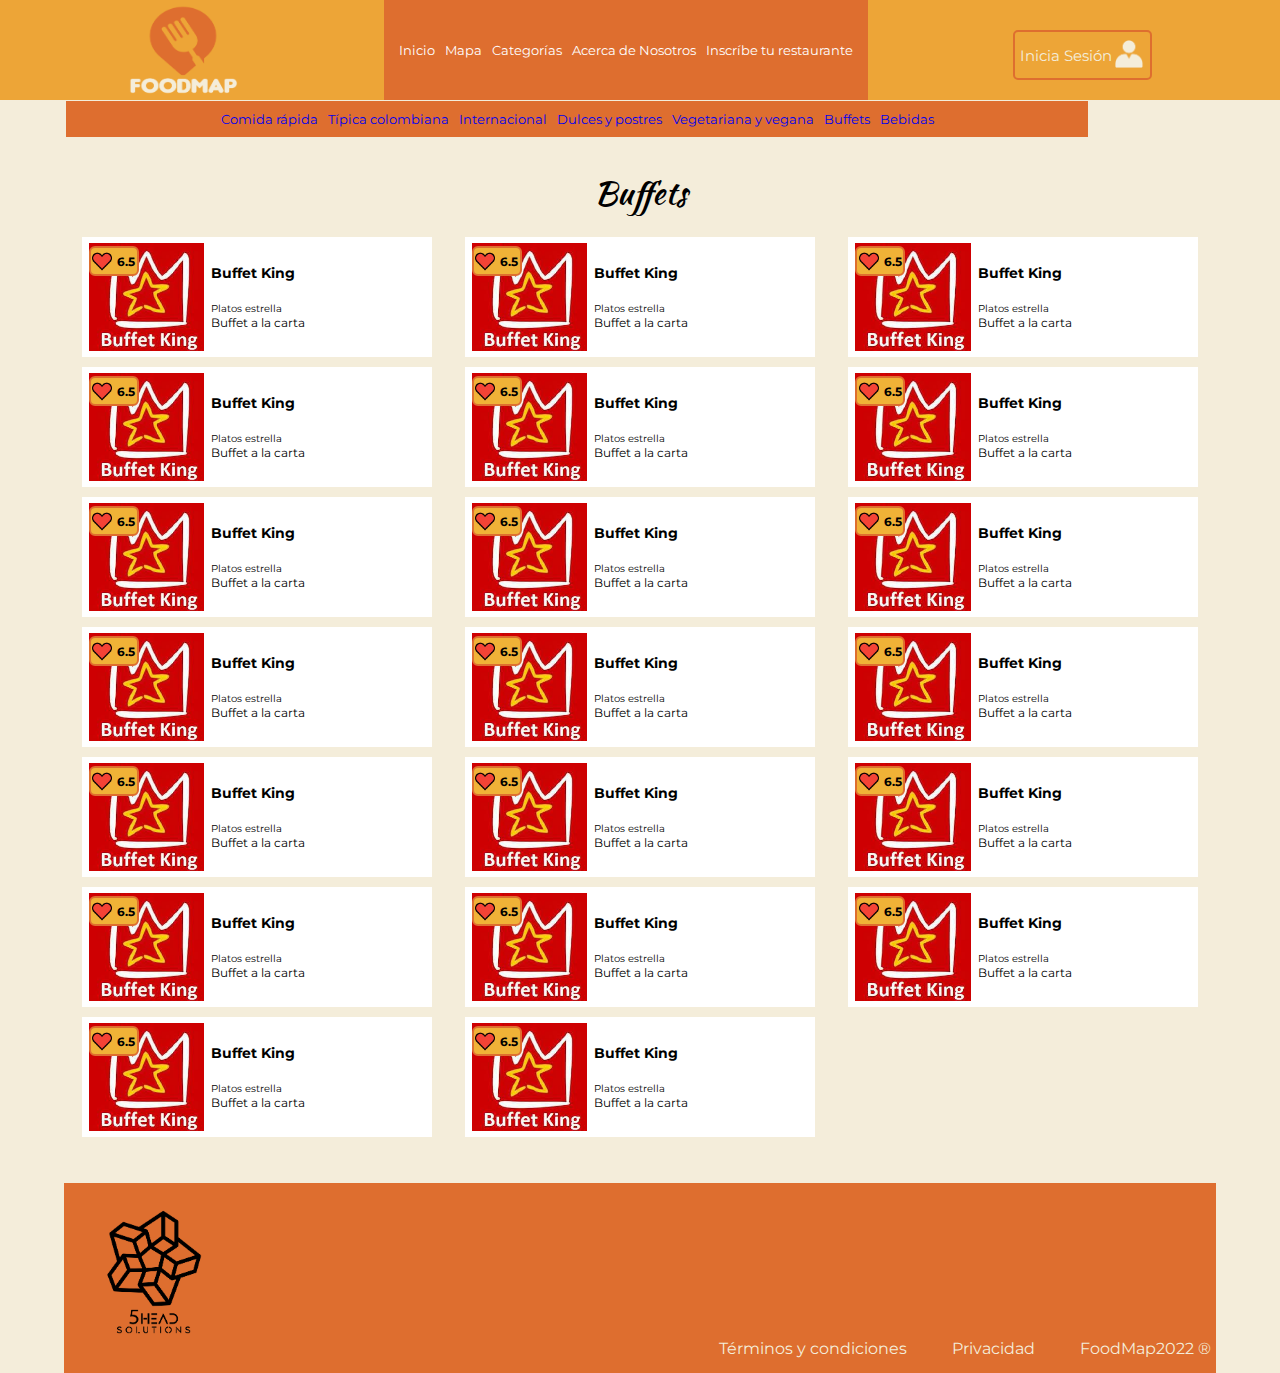
<file: buffets.html>
<!DOCTYPE html>
<html lang="en">
<head>
    <meta charset="UTF-8">
    <meta http-equiv="X-UA-Compatible" content="IE=edge">
    <meta name="viewport" content="width=device-width, initial-scale=1.0">      
    <link rel="preconnect" href="https://fonts.gstatic.com" crossorigin>
    <link href="https://fonts.googleapis.com/css2?family=Kaushan+Script&family=Montserrat:wght@200;600&display=swap" rel="stylesheet">
    <link rel="shortcut icon" href="img/foodMap1-02.png">
    <link rel="stylesheet" href="assets/css/category.css">
    <link rel="stylesheet" href="assets/css/header.css">
    <link rel="stylesheet" href="assets/css/footer.css">
    <script src="assets/js/Restaurant.js"></script>
    <script src="assets/js/Category.js"></script>
    <title>Comida rápida</title>
</head>
<body>
    <header>
        <div>
            <a href="Index.html"><img id="img1" src="img/foodMap-02.png" alt="FoodMap"></a>
        </div>
        <nav class="list1">
            <ul>
                <li><a href="index.html" class="li1" >Inicio</a></li>
                <li><a href="mapas.html" class="li1"> Mapa </a></li>
                <li><a href="fast-food.html" class="li1"> Categorías </a></li>           
                <li><a href="aboutUs.html" class="li1"> Acerca de Nosotros</a></li>
                <li><a href="registerRestaurant.html" class="li1" > Inscríbe tu restaurante </a></li>
            </ul>
        </nav>
        <div class= "custombtn" > 
            <a href="login.html" class="btn1"> Inicia Sesión </a>
                <div class="btn2"> 
                    <img class="img2" src="img/header-footer-img/Icons-01.png" alt="home">
                </div>
        </div>
    </header>
       
    <main class="category-main">    
        <nav class="category-menu list1">
            <ul>
                <li class="category-menu-item"><a href="fast-food.html">Comida rápida</a></li>
                <li class="category-menu-item"><a href="colombian.html">Típica colombiana</a></li>
                <li class="category-menu-item"><a href="international.html">Internacional</a></li>
                <li class="category-menu-item"><a href="desserts.html">Dulces y postres</a> </li>                
                <li class="category-menu-item"><a href="vegan.html">Vegetariana y vegana</a></li>
                <li class="category-menu-item"><a href="buffets.html">Buffets</a></li>
                <li class="category-menu-item"><a href="drinks.html">Bebidas</a></li>   
                
            </ul>
        </nav>                                      
    </main>  
    
    <footer>
        <div class="headlogo">
            <img class="img6" src="img/header-footer-img/5head solutions-02.png" alt="5head">
        </div> 
        <div class="container3">
            <ul class="list2">
                <li><a href="" class="text1"> Términos y condiciones </a></li>
                <li><a href="" class="text1"> Privacidad </a></li>
                <li><a href="" class="text1"> FoodMap2022 ® </a></li>
            </ul>           
        </div>
    </footer>   

    <script src="assets/js/buffets.js"></script>
</body>
</html>
</file>
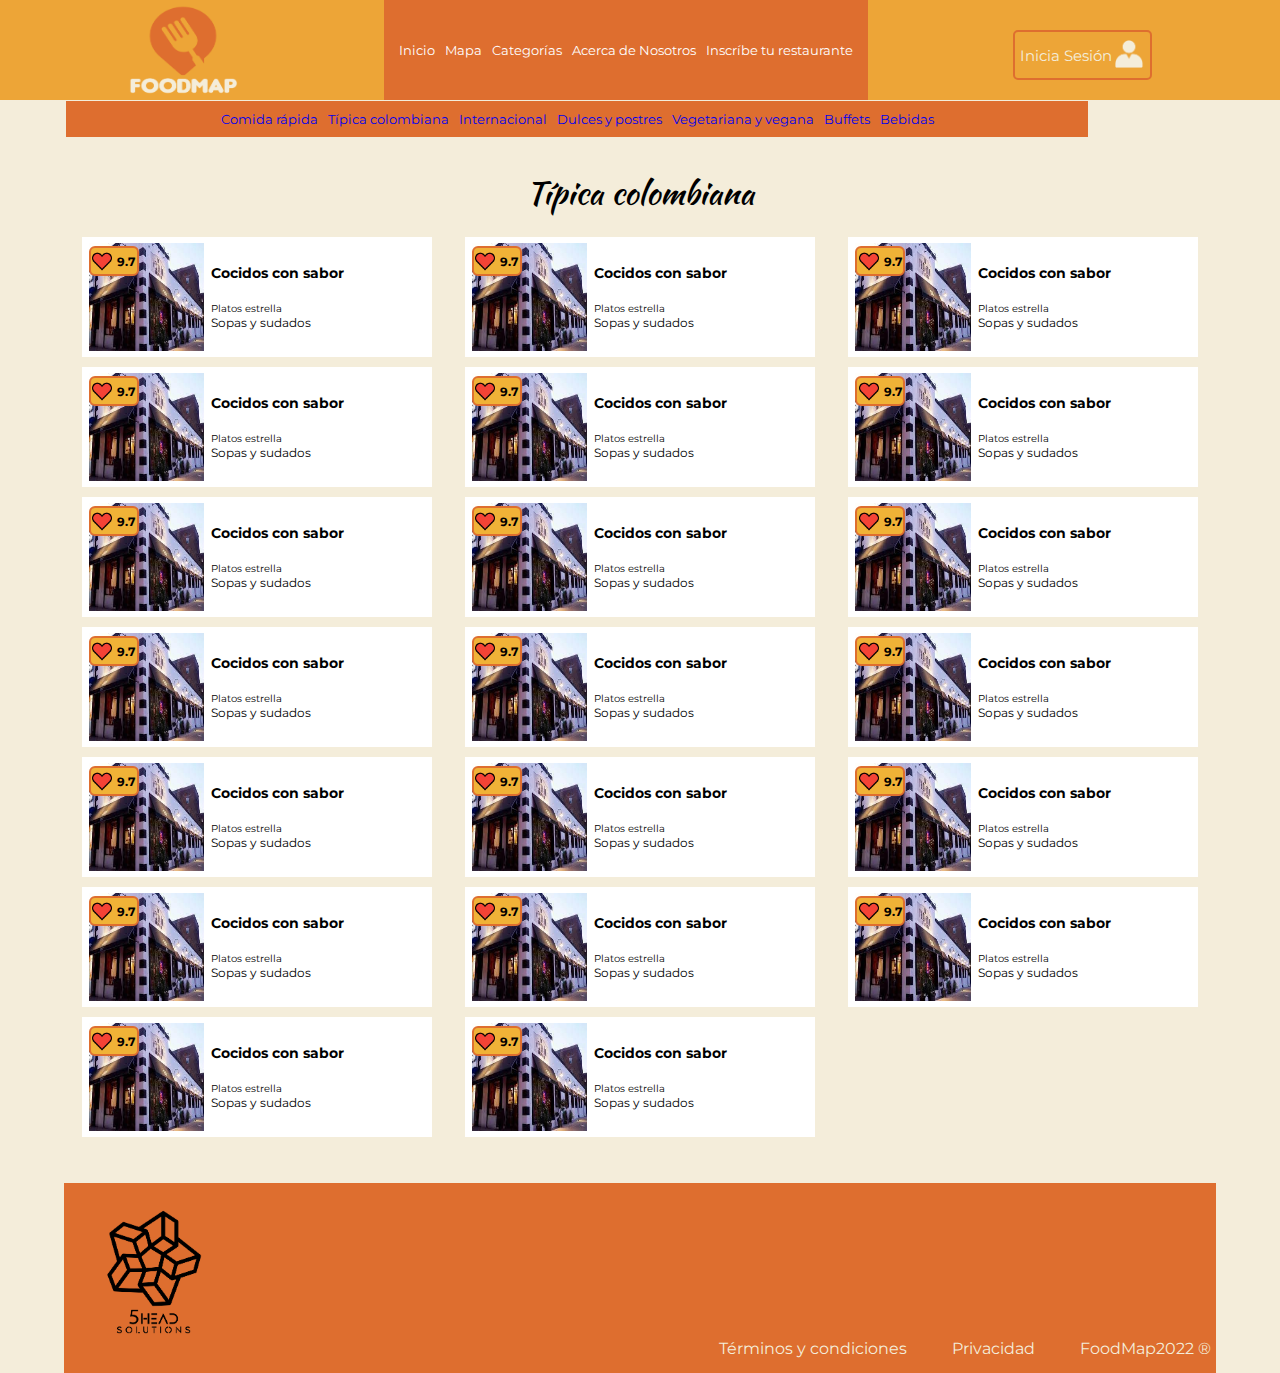
<file: colombian.html>
<!DOCTYPE html>
<html lang="en">
<head>
    <meta charset="UTF-8">
    <meta http-equiv="X-UA-Compatible" content="IE=edge">
    <meta name="viewport" content="width=device-width, initial-scale=1.0">      
    <link rel="preconnect" href="https://fonts.gstatic.com" crossorigin>
    <link href="https://fonts.googleapis.com/css2?family=Kaushan+Script&family=Montserrat:wght@200;600&display=swap" rel="stylesheet">
    <link rel="shortcut icon" href="img/foodMap1-02.png">
    <link rel="stylesheet" href="assets/css/category.css">
    <link rel="stylesheet" href="assets/css/header.css">
    <link rel="stylesheet" href="assets/css/footer.css">
    <script src="assets/js/Restaurant.js"></script>
    <script src="assets/js/Category.js"></script>
    <title>Comida rápida</title>
</head>
<body>
    <header>
        <div>
            <a href="Index.html"><img id="img1" src="img/foodMap-02.png" alt="FoodMap"></a>
        </div>
        <nav class="list1">
            <ul>
                <li><a href="index.html" class="li1" >Inicio</a></li>
                <li><a href="mapas.html" class="li1"> Mapa </a></li>
                <li><a href="fast-food.html" class="li1"> Categorías </a></li>           
                <li><a href="aboutUs.html" class="li1"> Acerca de Nosotros</a></li>
                <li><a href="registerRestaurant.html" class="li1" > Inscríbe tu restaurante </a></li>
            </ul>
        </nav>
        <div class= "custombtn" > 
            <a href="login.html" class="btn1"> Inicia Sesión </a>
                <div class="btn2"> 
                    <img class="img2" src="img/header-footer-img/Icons-01.png" alt="home">
                </div>
        </div>
    </header>
       
    <main class="category-main">    
        <nav class="category-menu list1">
            <ul>
                <li class="category-menu-item"><a href="fast-food.html">Comida rápida</a></li>
                <li class="category-menu-item"><a href="colombian.html">Típica colombiana</a></li>
                <li class="category-menu-item"><a href="international.html">Internacional</a></li>
                <li class="category-menu-item"><a href="desserts.html">Dulces y postres</a> </li>                
                <li class="category-menu-item"><a href="vegan.html">Vegetariana y vegana</a></li>
                <li class="category-menu-item"><a href="buffets.html">Buffets</a></li>
                <li class="category-menu-item"><a href="drinks.html">Bebidas</a></li>           </nav>                                      
    </main>  
    
    <footer>
        <div class="headlogo">
            <img class="img6" src="img/header-footer-img/5head solutions-02.png" alt="5head">
        </div> 
        <div class="container3">
            <ul class="list2">
                <li><a href="" class="text1"> Términos y condiciones </a></li>
                <li><a href="" class="text1"> Privacidad </a></li>
                <li><a href="" class="text1"> FoodMap2022 ® </a></li>
            </ul>           
        </div>
    </footer>   

    <script src="assets/js/colombian.js"></script>
</body>
</html>
</file>
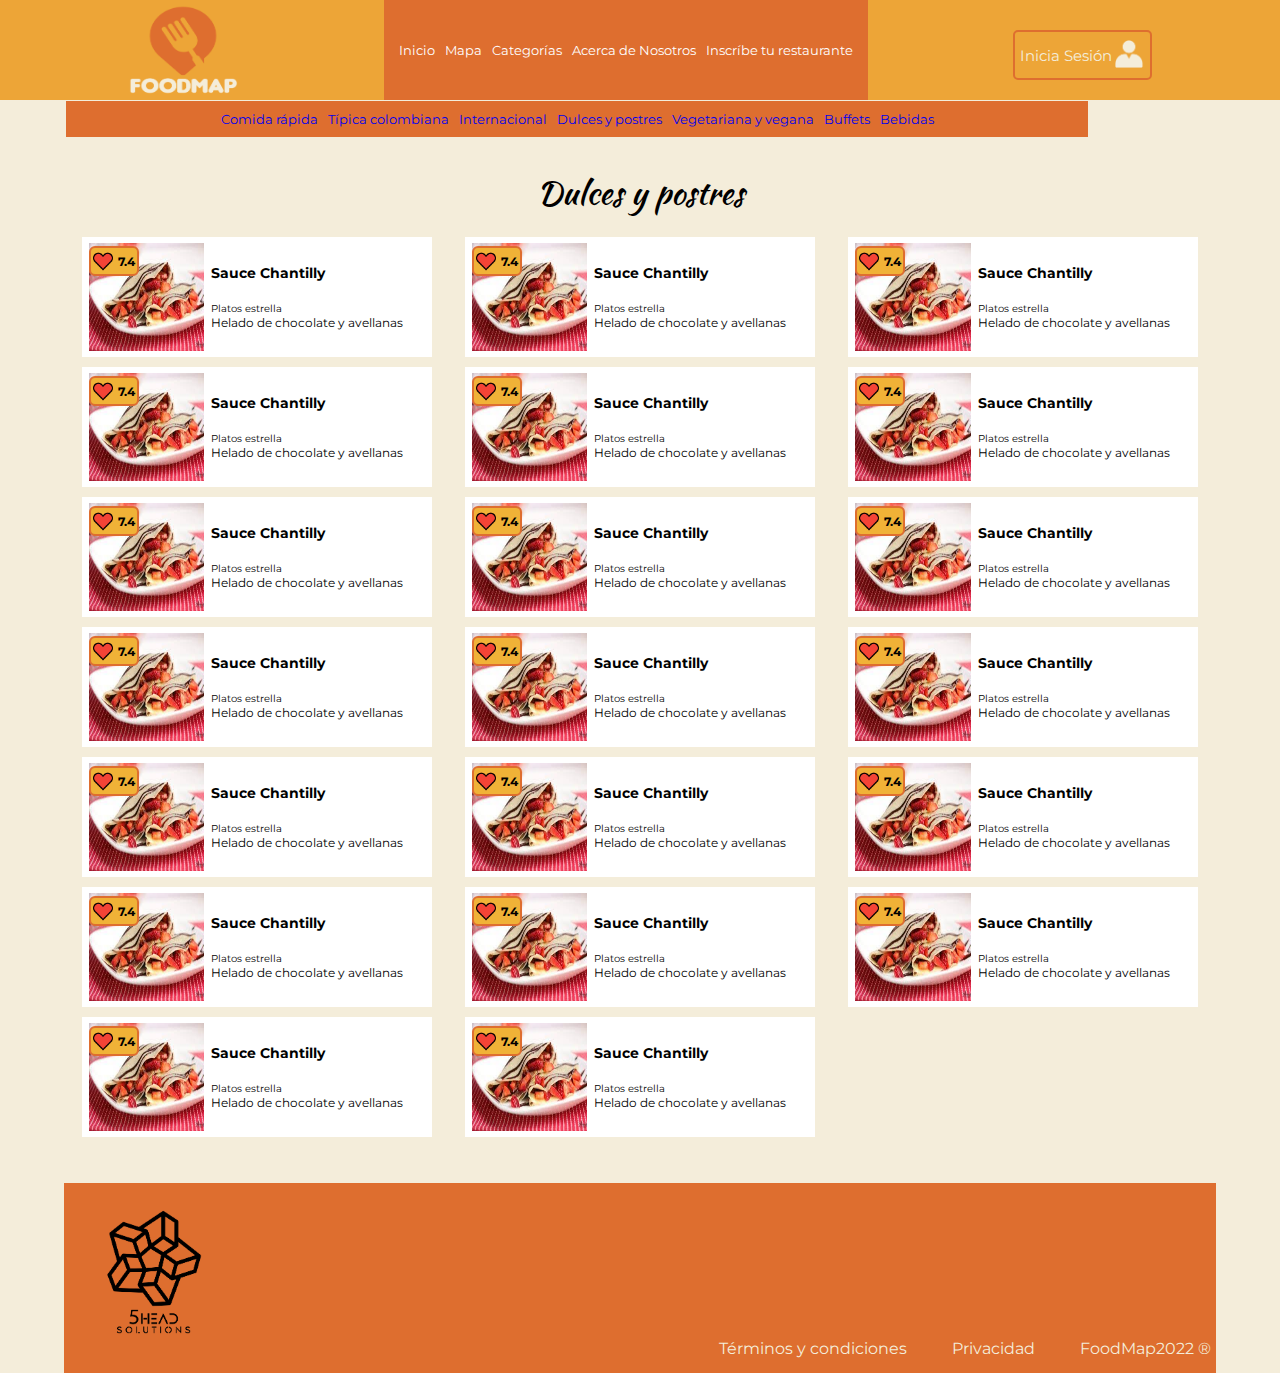
<file: desserts.html>
<!DOCTYPE html>
<html lang="en">
<head>
    <meta charset="UTF-8">
    <meta http-equiv="X-UA-Compatible" content="IE=edge">
    <meta name="viewport" content="width=device-width, initial-scale=1.0">      
    <link rel="preconnect" href="https://fonts.gstatic.com" crossorigin>
    <link href="https://fonts.googleapis.com/css2?family=Kaushan+Script&family=Montserrat:wght@200;600&display=swap" rel="stylesheet">
    <link rel="shortcut icon" href="img/foodMap1-02.png">
    <link rel="stylesheet" href="assets/css/category.css">
    <link rel="stylesheet" href="assets/css/header.css">
    <link rel="stylesheet" href="assets/css/footer.css">
    <script src="assets/js/Restaurant.js"></script>
    <script src="assets/js/Category.js"></script>
    <title>Comida rápida</title>
</head>
<body>
    <header>
        <div>
            <a href="Index.html"><img id="img1" src="img/foodMap-02.png" alt="FoodMap"></a>
        </div>
        <nav class="list1">
            <ul>
                <li><a href="index.html" class="li1" >Inicio</a></li>
                <li><a href="mapas.html" class="li1"> Mapa </a></li>
                <li><a href="fast-food.html" class="li1"> Categorías </a></li>           
                <li><a href="aboutUs.html" class="li1"> Acerca de Nosotros</a></li>
                <li><a href="registerRestaurant.html" class="li1" > Inscríbe tu restaurante </a></li>
            </ul>
        </nav>
        <div class= "custombtn" > 
            <a href="login.html" class="btn1"> Inicia Sesión </a>
                <div class="btn2"> 
                    <img class="img2" src="img/header-footer-img/Icons-01.png" alt="home">
                </div>
        </div>
    </header>
       
    <main class="category-main">    
        <nav class="category-menu list1">
            <ul> 
                <li class="category-menu-item"><a href="fast-food.html">Comida rápida</a></li>
                <li class="category-menu-item"><a href="colombian.html">Típica colombiana</a></li>
                <li class="category-menu-item"><a href="international.html">Internacional</a></li>
                <li class="category-menu-item"><a href="desserts.html">Dulces y postres</a> </li>                
                <li class="category-menu-item"><a href="vegan.html">Vegetariana y vegana</a></li>
                <li class="category-menu-item"><a href="buffets.html">Buffets</a></li>
                <li class="category-menu-item"><a href="drinks.html">Bebidas</a></li>   
            </ul>
        </nav>                                      
    </main>  
    
    <footer>
        <div class="headlogo">
            <img class="img6" src="img/header-footer-img/5head solutions-02.png" alt="5head">
        </div> 
        <div class="container3">
            <ul class="list2">
                <li><a href="" class="text1"> Términos y condiciones </a></li>
                <li><a href="" class="text1"> Privacidad </a></li>
                <li><a href="" class="text1"> FoodMap2022 ® </a></li>
            </ul>           
        </div>
    </footer>   

    <script src="assets/js/desserts.js"></script>
</body>
</html>
</file>
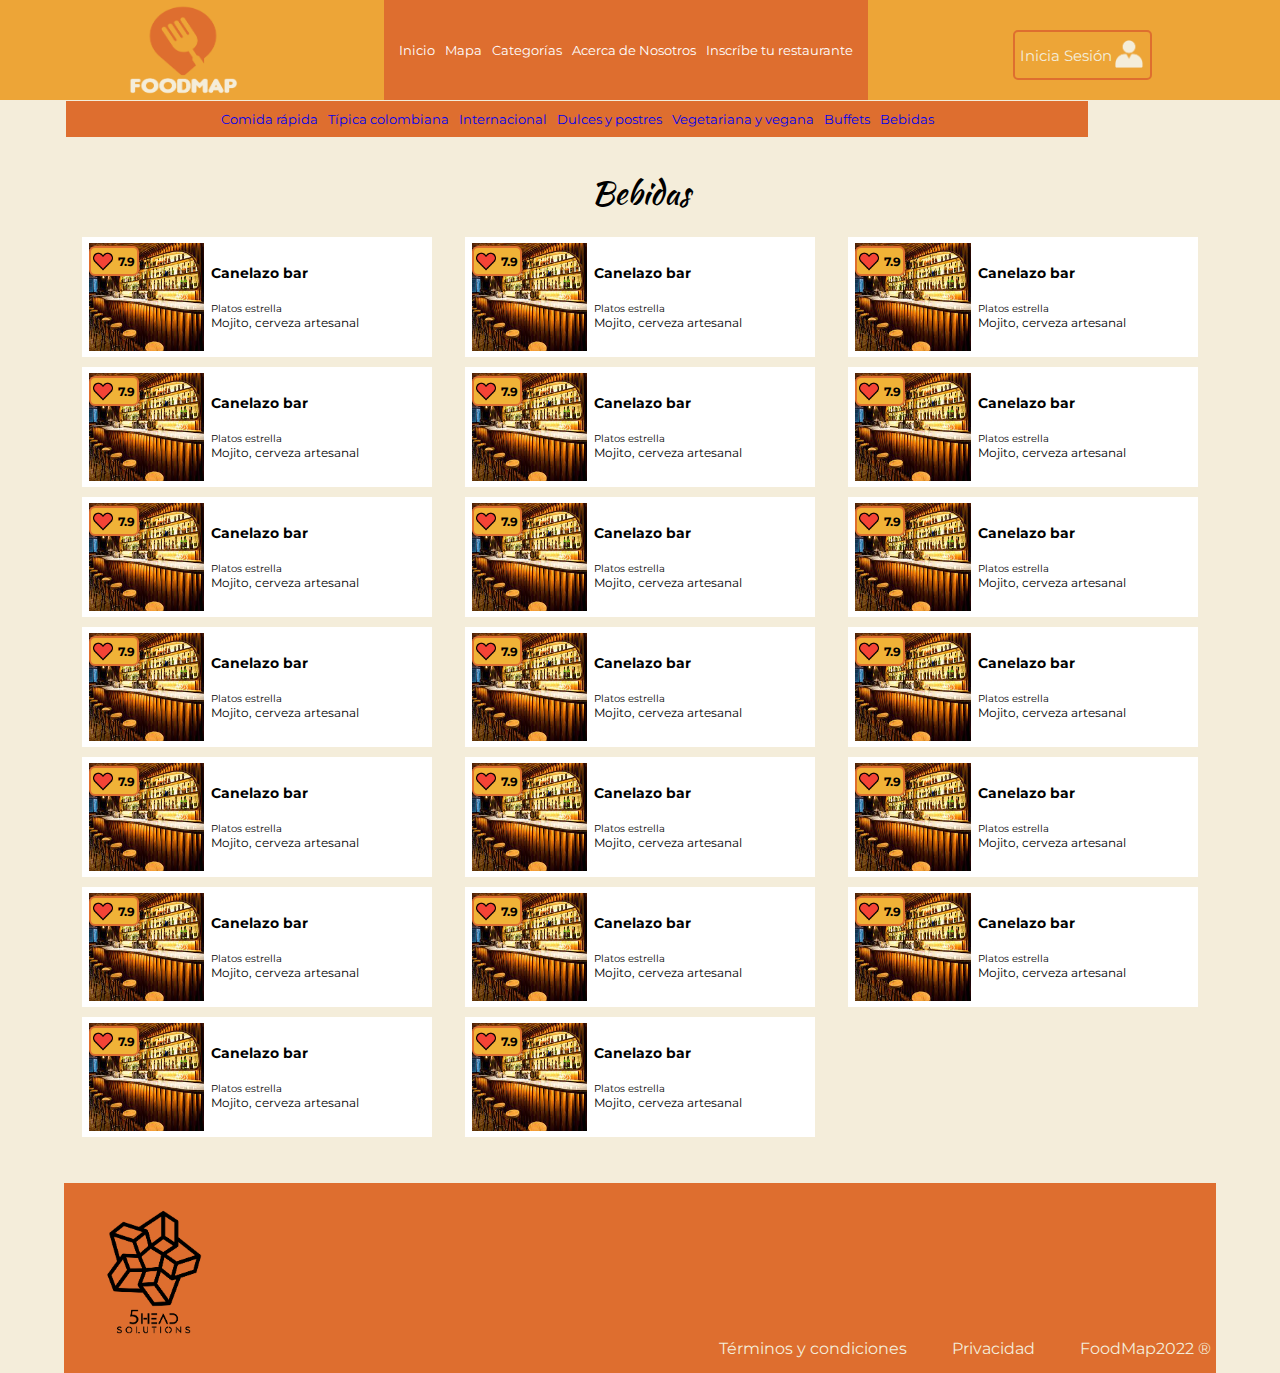
<file: drinks.html>
<!DOCTYPE html>
<html lang="en">
<head>
    <meta charset="UTF-8">
    <meta http-equiv="X-UA-Compatible" content="IE=edge">
    <meta name="viewport" content="width=device-width, initial-scale=1.0">      
    <link rel="preconnect" href="https://fonts.gstatic.com" crossorigin>
    <link href="https://fonts.googleapis.com/css2?family=Kaushan+Script&family=Montserrat:wght@200;600&display=swap" rel="stylesheet">
    <link rel="shortcut icon" href="img/foodMap1-02.png">
    <link rel="stylesheet" href="assets/css/category.css">
    <link rel="stylesheet" href="assets/css/header.css">
    <link rel="stylesheet" href="assets/css/footer.css">
    <script src="assets/js/Restaurant.js"></script>
    <script src="assets/js/Category.js"></script>
    <title>Comida rápida</title>
</head>
<body>
    <header>
        <div>
            <a href="Index.html"><img id="img1" src="img/foodMap-02.png" alt="FoodMap"></a>
        </div>
        <nav class="list1">
            <ul>
                <li><a href="index.html" class="li1" >Inicio</a></li>
                <li><a href="mapas.html" class="li1"> Mapa </a></li>
                <li><a href="fast-food.html" class="li1"> Categorías </a></li>           
                <li><a href="aboutUs.html" class="li1"> Acerca de Nosotros</a></li>
                <li><a href="registerRestaurant.html" class="li1" > Inscríbe tu restaurante </a></li>
            </ul>
        </nav>
        <div class= "custombtn" > 
            <a href="login.html" class="btn1"> Inicia Sesión </a>
                <div class="btn2"> 
                    <img class="img2" src="img/header-footer-img/Icons-01.png" alt="home">
                </div>
        </div>
    </header>
       
    <main class="category-main">    
        <nav class="category-menu list1">
            <ul>
                <li class="category-menu-item"><a href="fast-food.html">Comida rápida</a></li>
                <li class="category-menu-item"><a href="colombian.html">Típica colombiana</a></li>
                <li class="category-menu-item"><a href="international.html">Internacional</a></li>
                <li class="category-menu-item"><a href="desserts.html">Dulces y postres</a> </li>                
                <li class="category-menu-item"><a href="vegan.html">Vegetariana y vegana</a></li>
                <li class="category-menu-item"><a href="buffets.html">Buffets</a></li>
                <li class="category-menu-item"><a href="drinks.html">Bebidas</a></li>                </ul>
        </nav>                                      
    </main>  
    
    <footer>
        <div class="headlogo">
            <img class="img6" src="img/header-footer-img/5head solutions-02.png" alt="5head">
        </div> 
        <div class="container3">
            <ul class="list2">
                <li><a href="" class="text1"> Términos y condiciones </a></li>
                <li><a href="" class="text1"> Privacidad </a></li>
                <li><a href="" class="text1"> FoodMap2022 ® </a></li>
            </ul>           
        </div>
    </footer>   

    <script src="assets/js/drinks.js"></script>
</body>
</html>
</file>
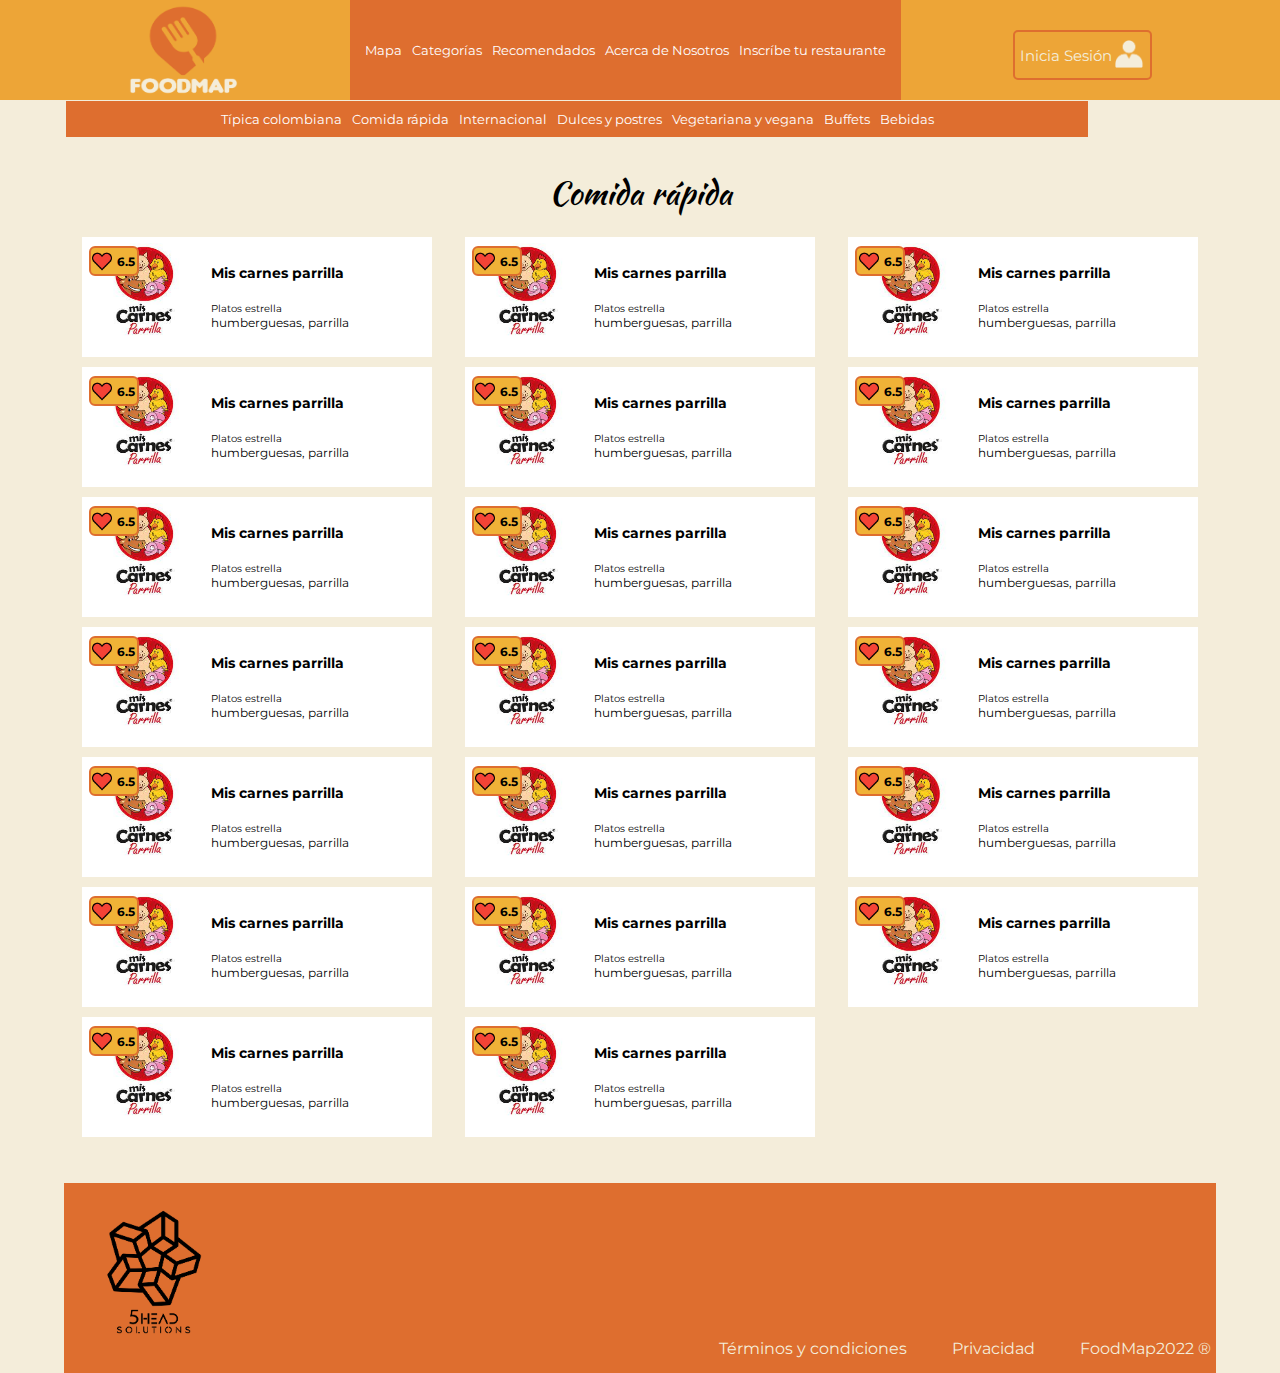
<file: fast-food.html>
<!DOCTYPE html>
<html lang="en">
<head>
    <meta charset="UTF-8">
    <meta http-equiv="X-UA-Compatible" content="IE=edge">
    <meta name="viewport" content="width=device-width, initial-scale=1.0">  
    <link rel="preconnect" href="https://fonts.googleapis.com">
    <link rel="preconnect" href="https://fonts.gstatic.com" crossorigin>
    <link href="https://fonts.googleapis.com/css2?family=Montserrat:wght@500;700;800&display=swap" rel="stylesheet"> 
    <link rel="preconnect" href="https://fonts.googleapis.com">
    <link rel="preconnect" href="https://fonts.gstatic.com" crossorigin>
    <link href="https://fonts.googleapis.com/css2?family=Kaushan+Script&display=swap" rel="stylesheet">    
    <link rel="shortcut icon" href="img/foodMap1-02.png">
    <link rel="stylesheet" href="assets/css/category.css">
    <link rel="stylesheet" href="assets/css/header.css">
    <link rel="stylesheet" href="assets/css/footer.css">
    <script src="assets/js/Restaurant.js"></script>
    <script src="assets/js/Category.js"></script>
    <title>Categorías</title>
</head>
<body>
    <header>
        <div>
            <a href="Index.html"><img id="img1" src="img/foodMap-02.png" alt="FoodMap"></a>
        </div>
        <nav class="list1">
                 <ul>
                <li><a href="mapas.html" class="li1"  > Mapa </a></li>
                <li><a href="" class="li1" > Categorías </a></li>
                <li><a href="" class="li1" > Recomendados </a></li>
                <li><a href="aboutUs.html" class="li1" > Acerca de Nosotros</a></li>
                <li><a href="registerRestaurant.html" class="li1" > Inscríbe tu restaurante </a></li>
            </ul>
        </nav>
        <div class= "custombtn" > 
            <a href="login.html" class="btn1"> Inicia Sesión </a>
                <div class="btn2"> 
                    <img class="img2" src="img/header-footer-img/Icons-01.png" alt="home">
                </div>
        </div>
    </header>
       
    <main class="category-main">    
        <nav class="category-menu list1">
            <ul>
                <li class="category-menu-item">Típica colombiana</li>
                <li class="category-menu-item">Comida rápida</li>
                <li class="category-menu-item">Internacional</li>
                <li class="category-menu-item"> Dulces y postres</li>                
                <li class="category-menu-item">Vegetariana y vegana</li>
                <li class="category-menu-item">Buffets</li>
                <li class="category-menu-item">Bebidas</li>             
            </ul>
        </nav>                                      
    </main>  
    
    <footer>
        <div class="headlogo">
            <img class="img6" src="img/header-footer-img/5head solutions-02.png" alt="5head">
        </div> 
        <div class="container3">
            <ul class="list2">
                <li><a href="" class="text1"> Términos y condiciones </a></li>
                <li><a href="" class="text1"> Privacidad </a></li>
                <li><a href="" class="text1"> FoodMap2022 ® </a></li>
            </ul>           
        </div>
    </footer>   

    <script src="assets/js/categories.js"></script>
</body>
</html>
</file>
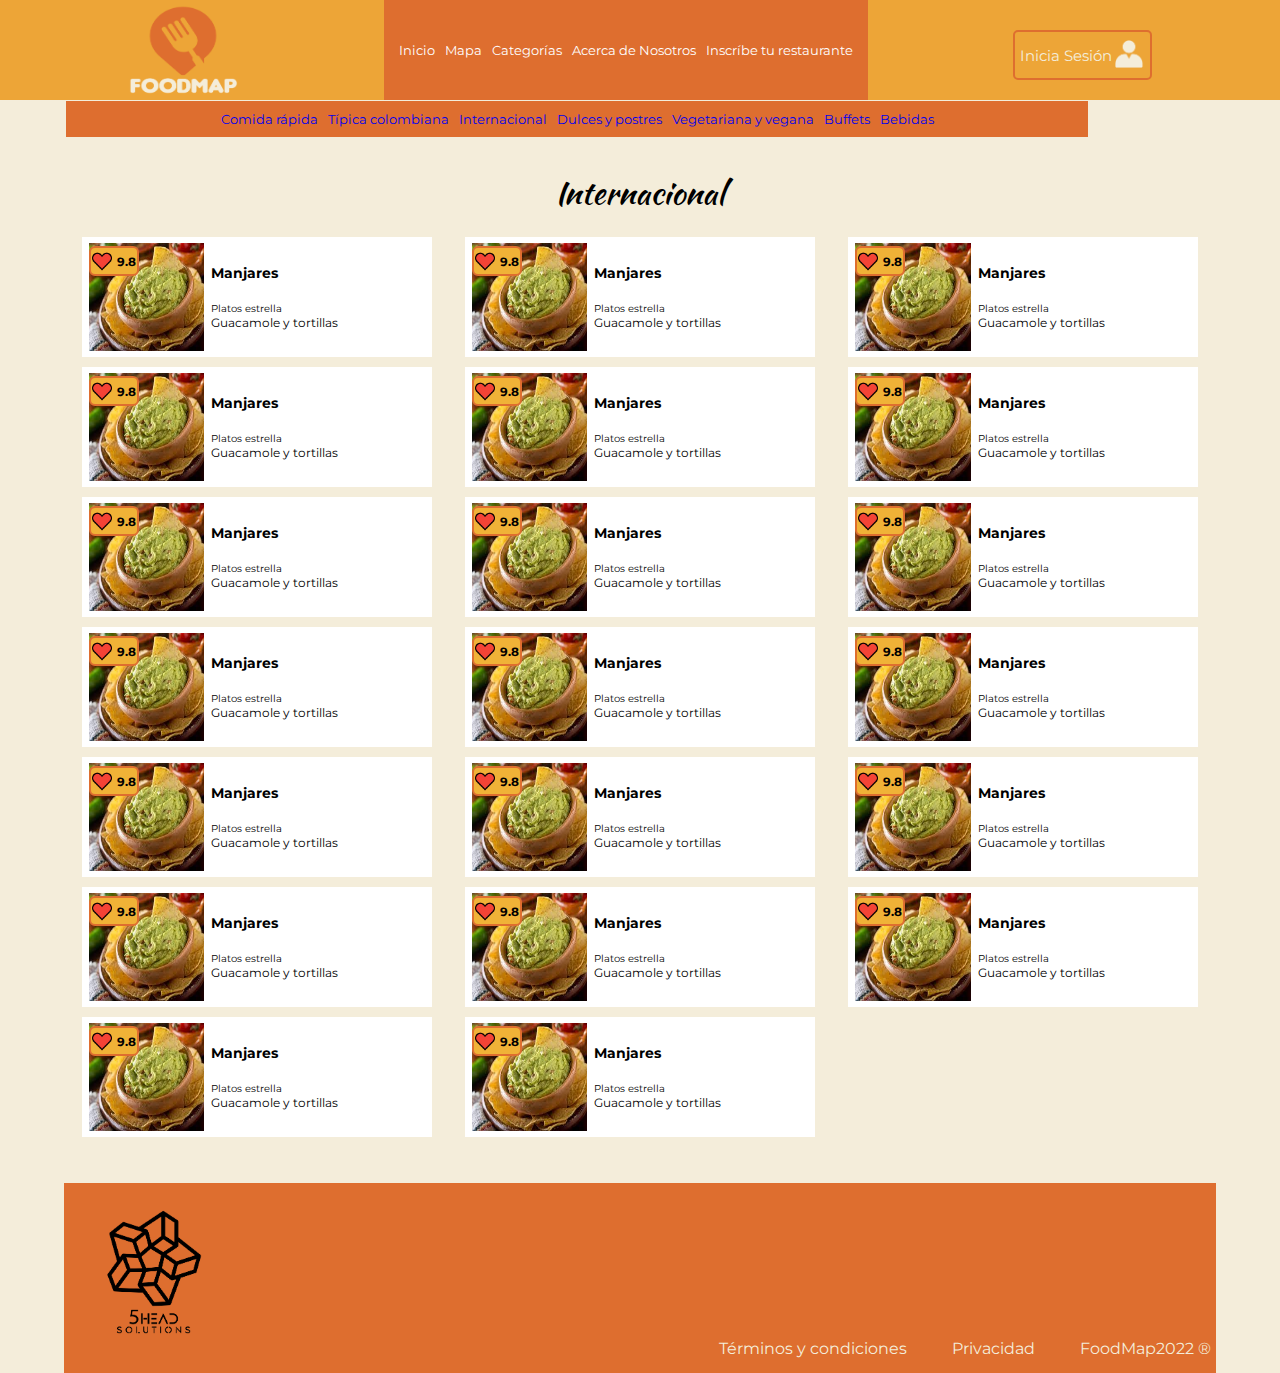
<file: international.html>
<!DOCTYPE html>
<html lang="en">
<head>
    <meta charset="UTF-8">
    <meta http-equiv="X-UA-Compatible" content="IE=edge">
    <meta name="viewport" content="width=device-width, initial-scale=1.0">      
    <link rel="preconnect" href="https://fonts.gstatic.com" crossorigin>
    <link href="https://fonts.googleapis.com/css2?family=Kaushan+Script&family=Montserrat:wght@200;600&display=swap" rel="stylesheet">
    <link rel="shortcut icon" href="img/foodMap1-02.png">
    <link rel="stylesheet" href="assets/css/category.css">
    <link rel="stylesheet" href="assets/css/header.css">
    <link rel="stylesheet" href="assets/css/footer.css">
    <script src="assets/js/Restaurant.js"></script>
    <script src="assets/js/Category.js"></script>
    <title>Comida rápida</title>
</head>
<body>
    <header>
        <div>
            <a href="Index.html"><img id="img1" src="img/foodMap-02.png" alt="FoodMap"></a>
        </div>
        <nav class="list1">
            <ul>
                <li><a href="index.html" class="li1" >Inicio</a></li>
                <li><a href="mapas.html" class="li1"> Mapa </a></li>
                <li><a href="fast-food.html" class="li1"> Categorías </a></li>           
                <li><a href="aboutUs.html" class="li1"> Acerca de Nosotros</a></li>
                <li><a href="registerRestaurant.html" class="li1" > Inscríbe tu restaurante </a></li>
            </ul>
        </nav>
        <div class= "custombtn" > 
            <a href="login.html" class="btn1"> Inicia Sesión </a>
                <div class="btn2"> 
                    <img class="img2" src="img/header-footer-img/Icons-01.png" alt="home">
                </div>
        </div>
    </header>
       
    <main class="category-main">    
        <nav class="category-menu list1">
            <ul>
                <li class="category-menu-item"><a href="fast-food.html">Comida rápida</a></li>
                <li class="category-menu-item"><a href="colombian.html">Típica colombiana</a></li>
                <li class="category-menu-item"><a href="international.html">Internacional</a></li>
                <li class="category-menu-item"><a href="desserts.html">Dulces y postres</a> </li>                
                <li class="category-menu-item"><a href="vegan.html">Vegetariana y vegana</a></li>
                <li class="category-menu-item"><a href="buffets.html">Buffets</a></li>
                <li class="category-menu-item"><a href="drinks.html">Bebidas</a></li>                </ul>
       
            </ul>
        </nav>                                      
    </main>  
    
    <footer>
        <div class="headlogo">
            <img class="img6" src="img/header-footer-img/5head solutions-02.png" alt="5head">
        </div> 
        <div class="container3">
            <ul class="list2">
                <li><a href="" class="text1"> Términos y condiciones </a></li>
                <li><a href="" class="text1"> Privacidad </a></li>
                <li><a href="" class="text1"> FoodMap2022 ® </a></li>
            </ul>           
        </div>
    </footer>   

    <script src="assets/js/international.js"></script>
</body>
</html>
</file>
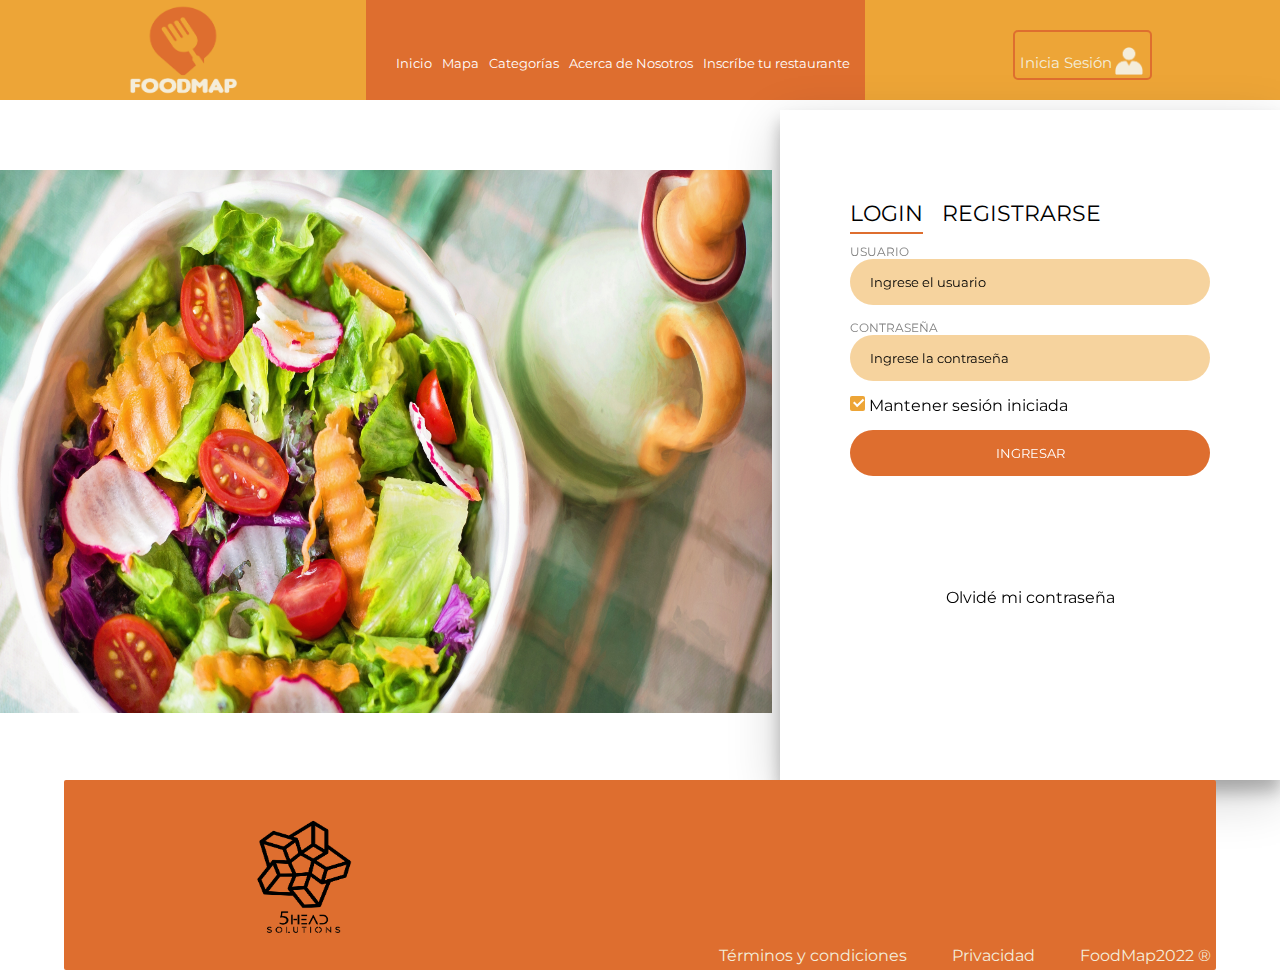
<file: login.html>
<!DOCTYPE html>
<html lang="en">

<head>
    <meta charset="UTF-8">
    <meta http-equiv="X-UA-Compatible" content="IE=edge">
    <meta name="viewport" content="width=device-width, initial-scale=1.0">
    <title>Inicio de sesión</title>
    <link rel="stylesheet" href="assets/css/login.css">
    <link rel="stylesheet" href="assets/css/footer.css">
    <link rel="stylesheet" href="assets/css/header.css">
    <link rel="preconnect" href="https://fonts.googleapis.com">
    <link rel="preconnect" href="https://fonts.gstatic.com" crossorigin>
    <link rel="shortcut icon" href="img/foodMap1-02.png">
    <link href="https://fonts.googleapis.com/css2?family=Kaushan+Script&family=Montserrat:wght@200;600&display=swap"
        rel="stylesheet">
</head>
<header>
    <div>
        <a href="Index.html"><img id="img1" src="img/foodMap-02.png" alt="FoodMap"></a>
    </div>
    <nav class="list1">
        <ul>
            <li><a href="index.html" class="li1" >Inicio</a></li>
            <li><a href="mapas.html" class="li1"> Mapa </a></li>
            <li><a href="fast-food.html" class="li1"> Categorías </a></li>           
            <li><a href="aboutUs.html" class="li1"> Acerca de Nosotros</a></li>
            <li><a href="registerRestaurant.html" class="li1" > Inscríbe tu restaurante </a></li>
        </ul>
    </nav>
    <div class="custombtn">
        <a href="" class="btn1"> Inicia Sesión </a>
        <div class="btn2">
            <img class="img2" src="img/Icons-01.png" alt="home">
        </div>
    </div>
</header>

<body>
    <div class="container">
        <section class="img-left-decoration">
            <img class="img-decoration" src="img/login_decoration.png" alt="lunch">
        </section>
        <section class="form-section">
            <!--Bootstrap template-->
            <div class="row">
                <div class="col-md-6 mx-auto p-0">
                    <div class="card">
                        <div class="login-box">
                            <div class="login-snip">
                                <input id="tab-1" type="radio" name="tab" class="sign-in" checked>
                                <label for="tab-1" class="tab">Login</label>
                                <input id="tab-2" type="radio" name="tab" class="sign-up">
                                <label for="tab-2" class="tab">Registrarse</label>
                                <div class="login-space">
                                    <div class="login">
                                        <div class="group">
                                            <label for="user" class="label">Usuario</label>
                                            <input id="user" type="text" class="input" placeholder="Ingrese el usuario">
                                        </div>
                                        <div class="group">
                                            <label for="pass" class="label">Contraseña</label>
                                            <input id="pass" type="password" class="input" data-type="password"
                                                placeholder="Ingrese la contraseña">
                                        </div>
                                        <div class="group">
                                            <input id="check" type="checkbox" class="check" checked>
                                            <label for="check"><span class="icon"></span> Mantener sesión
                                                iniciada</label>
                                        </div>
                                        <div class="group">
                                            <input type="submit" class="button" value="Ingresar">
                                        </div>
                                        <div class="hr"></div>
                                        <div class="foot"> <a href="#">Olvidé mi contraseña</a>
                                        </div>
                                    </div>
                                    <div class="sign-up-form">
                                        <div class="group"> <label for="user" class="label">Usuario</label> <input
                                                id="user" type="text" class="input" placeholder="Crear usuario">
                                        </div>
                                        <div class="group"> <label for="pass" class="label">Coontraseña</label>
                                            <input id="pass" type="password" class="input" data-type="password"
                                                placeholder="Cree su contraseña"> </div>
                                        <div class="group">
                                            <label for="pass" class="label">Confirmar contraseña</label>
                                            <input id="pass" type="password" class="input" data-type="password"
                                                placeholder="Repetir contraseña"> </div>
                                        <div class="group"> <label for="pass" class="label">Correo electrónico</label>
                                            <input id="pass" type="text" class="input"
                                                placeholder="Ingrese su correo electrónico"> </div>
                                        <div class="group">
                                            <input type="submit" class="button" value="Registrarse"> </div>
                                        <div class="hr"></div>
                                        <div class="foot"> <label for="tab-1">Ya tengo cuenta</label> </div>
                                    </div>
                                </div>
                            </div>
                        </div>
                    </div>
                </div>
            </div>
        </section>
    </div>
    <footer>
        <div class="headlogo">
            <img class="img6" src="img/5head solutions-02.png" alt="5head">
        </div>

        <ul class="list2">
            <li><a href="" class="text1"> Términos y condiciones </a></li>
            <li><a href="" class="text1"> Privacidad</a></li>
            <li><a href="" class="text1"> FoodMap2022 ®</a></li>
        </ul>

    </footer>
</body>

</html>
</file>
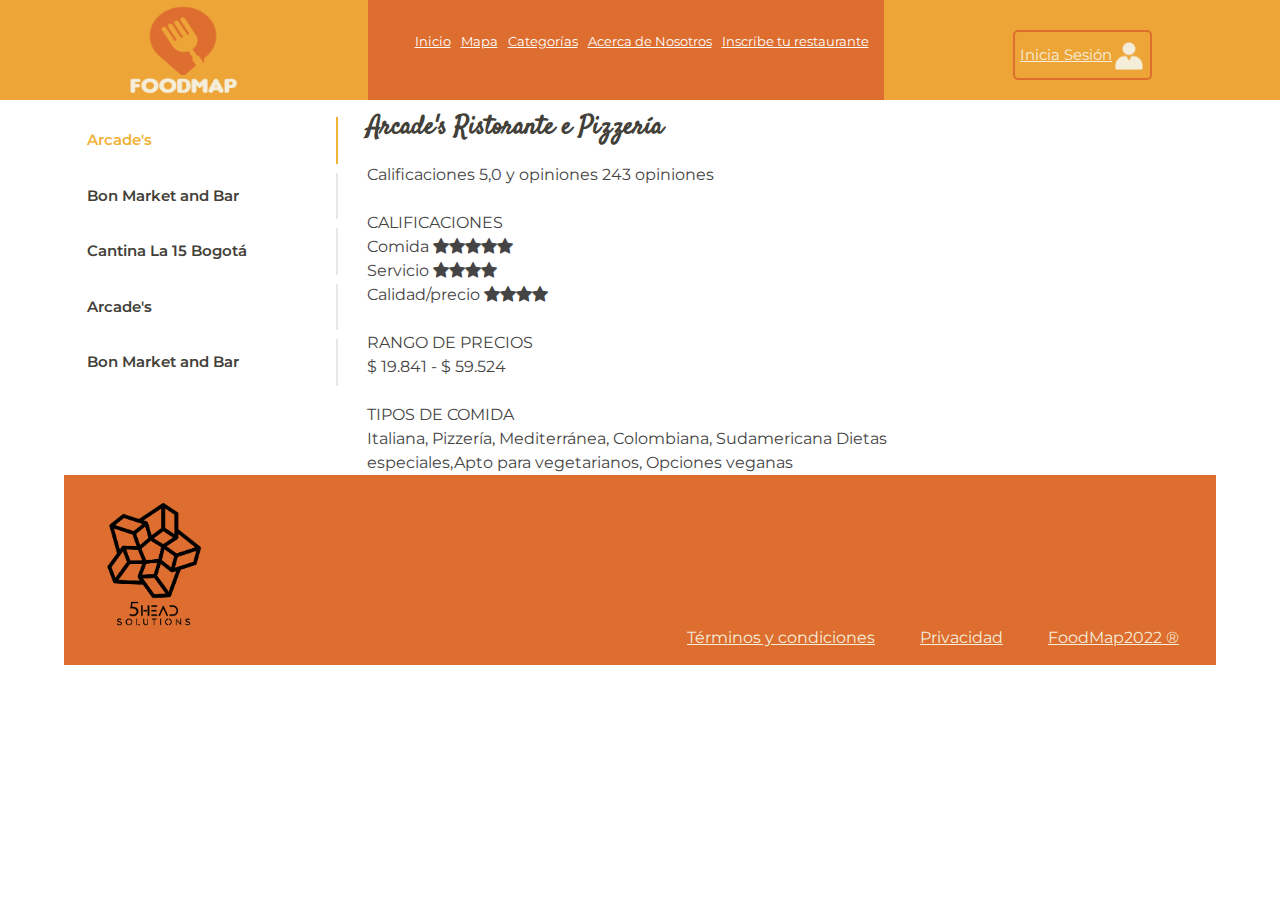
<file: mapas.html>
<!DOCTYPE html>

<html lang="en">

<head>
  <meta charset="UTF-8">
  <meta http-equiv="X-UA-Compatible" content="IE=edge">
  <meta name="viewport" content="width=device-width, initial-scale=1.0">
  <link rel="preconnect" href="https://fonts.googleapis.com">
  <link rel="preconnect" href="https://fonts.gstatic.com" crossorigin>
  <link href="https://fonts.googleapis.com/css2?family=Montserrat:wght@500;700;800&display=swap" rel="stylesheet">
  <link rel="preconnect" href="https://fonts.googleapis.com">
  <link rel="preconnect" href="https://fonts.gstatic.com" crossorigin>
  <link href="https://fonts.googleapis.com/css2?family=Kaushan+Script&display=swap" rel="stylesheet">
  <link rel="stylesheet" href="assets/css/category.css">
  <link rel="stylesheet" href="assets/css/header.css">
  <link rel="stylesheet" href="assets/css/footer.css">
  <link rel="shortcut icon" href="img/foodMap1-02.png">
  <script src="assets/js/Restaurant.js"></script>
  <script src="assets/js/Category.js"></script>

  <!-- Favicons -->
  <link href="assets/img/icon.png" rel="icon">

  <!-- Google Fonts -->
  <link
    href="https://fonts.googleapis.com/css?family=Poppins:300,300i,400,400i,600,600i,700,700i|Satisfy|Comic+Neue:300,300i,400,400i,700,700i"
    rel="stylesheet">

  <!-- Vendor CSS Files -->
  <link href="assets/css/vendor/animate.css/animate.min.css" rel="stylesheet">
  <link href="assets/css/vendor/bootstrap/css/bootstrap.min.css" rel="stylesheet">
  <link href="assets/css/vendor/bootstrap-icons/bootstrap-icons.css" rel="stylesheet">
  <link href="assets/css/vendor/boxicons/css/boxicons.min.css" rel="stylesheet">
  <link href="assets/css/vendor/glightbox/css/glightbox.min.css" rel="stylesheet">
  <link href="assets/css/vendor/swiper/swiper-bundle.min.css" rel="stylesheet">

  <!-- Template Main CSS File -->
  <link href="assets/css/style.css" rel="stylesheet">

  <title>Ubicaciones</title>
</head>

<body>
  <header>
    <div>
      <a href="Index.html"><img id="img1" src="img/foodMap-02.png" alt="FoodMap"></a>
    </div>
    <nav class="list1">
      <ul>
            <li><a href="index.html" class="li1" >Inicio</a></li>
            <li><a href="mapas.html" class="li1"> Mapa </a></li>
            <li><a href="fast-food.html" class="li1"> Categorías </a></li>           
            <li><a href="aboutUs.html" class="li1"> Acerca de Nosotros</a></li>
            <li><a href="registerRestaurant.html" class="li1" > Inscríbe tu restaurante </a></li>
      </ul>
    </nav>
    <div class="custombtn">
      <a href="login.html" class="btn1"> Inicia Sesión </a>
      <div class="btn2">
        <img class="img2" src="img/header-footer-img/Icons-01.png" alt="home">
      </div>
    </div>
  </header>
  </header>

  <body>
    <section id="specials" class="specials">
      <div class="container">

        <div class="section-title">

          <p>Establecimos convenio con estos restaurantes, pedidos, reservas e informacion se podra hacer mas adelante
            por esta plataforma<i class="bi bi-heart-fill"></i></p> <br><br>
          <br>
          <div class="row">
            <div class="col-lg-3">
              <ul class="nav nav-tabs flex-column">

                <li class="nav-item">
                  <a class="nav-link active show" data-bs-toggle="tab" href="#tab-1">Arcade's
                  </a>
                </li>
                <li class="nav-item">
                  <a class="nav-link" data-bs-toggle="tab" href="#tab-2">Bon Market and Bar</a>
                </li>
                <li class="nav-item">
                  <a class="nav-link" data-bs-toggle="tab" href="#tab-3">Cantina La 15 Bogotá
                  </a>
                </li>
                <li class="nav-item">
                  <a class="nav-link" data-bs-toggle="tab" href="#tab-4">Arcade's</a>
                </li>
                <li class="nav-item">
                  <a class="nav-link" data-bs-toggle="tab" href="#tab-5">Bon Market and Bar</a>
                </li>
              </ul>
            </div>
            <div class="col-lg-9 mt-4 mt-lg-0">
              <div class="tab-content">
                <div class="tab-pane active show" id="tab-1">
                  <div class="row">
                    <div class="col-lg-8 details order-2 order-lg-1">
                      <h3> Arcade's Ristorante e Pizzería </h3>
                      Calificaciones 5,0 y opiniones
                      243 opiniones <br>


                      <br> CALIFICACIONES <br>
                      Comida <i class="bi bi-star-fill"></i><i class="bi bi-star-fill"></i><i
                        class="bi bi-star-fill"></i><i class="bi bi-star-fill"></i><i class="bi bi-star-fill"></i> <br>
                      Servicio <i class="bi bi-star-fill"></i><i class="bi bi-star-fill"></i><i
                        class="bi bi-star-fill"></i><i class="bi bi-star-fill"></i><br>
                      Calidad/precio <i class="bi bi-star-fill"></i><i class="bi bi-star-fill"></i><i
                        class="bi bi-star-fill"></i><i class="bi bi-star-fill"></i><br>
                      <br>
                      RANGO DE PRECIOS <br>
                      $ 19.841 - $ 59.524 <br><br>
                      TIPOS DE COMIDA <br>
                      Italiana, Pizzería, Mediterránea, Colombiana, Sudamericana
                      Dietas especiales,Apto para vegetarianos, Opciones veganas
                    </div>
                    <div class="col-lg-4 text-center order-1 order-lg-2">
                      <div class="mapouter">
                        <div class="gmap_canvas"><iframe width="350" height="350" id="gmap_canvas"
                            src="https://maps.google.com/maps?q=restaurante%20arcade's&t=&z=13&ie=UTF8&iwloc=&output=embed"
                            frameborder="0" scrolling="no" marginheight="0" marginwidth="0"></iframe><a
                            href="https://123movies-to.org"></a><br>
                          <style>
                            .mapouter {
                              position: relative;
                              text-align: right;
                              height: 350px;
                              width: 350px;
                            }
                          </style><a href="https://www.embedgooglemap.net"></a>
                          <style>
                            .gmap_canvas {
                              overflow: hidden;
                              background: none !important;
                              height: 350px;
                              width: 350px;
                            }
                          </style>
                        </div>
                      </div>
                    </div>
                  </div>
                </div>
                <div class="tab-pane" id="tab-2">
                  <div class="row">
                    <div class="col-lg-8 details order-2 order-lg-1">
                      <h3>Bon Market and Bar</h3>
                      Calificaciones 5,0 y opiniones
                      136 opiniones <br>


                      <br> CALIFICACIONES <br>
                      Comida <i class="bi bi-star-fill"></i><i class="bi bi-star-fill"></i><i
                        class="bi bi-star-fill"></i><i class="bi bi-star-fill"></i><i class="bi bi-star-fill"></i> <br>
                      Servicio <i class="bi bi-star-fill"></i><i class="bi bi-star-fill"></i><i
                        class="bi bi-star-fill"></i><i class="bi bi-star-fill"></i><br>
                      Calidad/precio <i class="bi bi-star-fill"></i><i class="bi bi-star-fill"></i><i
                        class="bi bi-star-fill"></i><i class="bi bi-star-fill"></i><br>
                      <br>
                      RANGO DE PRECIOS <br>
                      $ 7.937 - $ 39.683<br><br>
                      TIPOS DE COMIDA <br>
                      Italiana, Pizzería, Sudamericana,Apto para vegetarianos, Opciones veganas

                    </div>
                    <div class="col-lg-4 text-center order-1 order-lg-2">
                      <div class="mapouter">
                        <div class="gmap_canvas"><iframe width="350" height="350" id="gmap_canvas"
                            src="https://maps.google.com/maps?q=Bon%20Market%20and%20Bar&t=&z=13&ie=UTF8&iwloc=&output=embed"
                            frameborder="0" scrolling="no" marginheight="0" marginwidth="0"></iframe><a
                            href="https://123movies-to.org"></a><br>
                          <style>
                            .mapouter {
                              position: relative;
                              text-align: right;
                              height: 350px;
                              width: 350px;
                            }
                          </style><a href="https://www.embedgooglemap.net"></a>
                          <style>
                            .gmap_canvas {
                              overflow: hidden;
                              background: none !important;
                              height: 350px;
                              width: 350px;
                            }
                          </style>
                        </div>
                      </div>
                    </div>
                  </div>
                </div>
                <div class="tab-pane" id="tab-3">
                  <div class="row">
                    <div class="col-lg-8 details order-2 order-lg-1">
                      <h3>Cantina La 15 Bogotá
                      </h3>
                      Calificaciones 5,0 y opiniones
                      441 opiniones <br>


                      <br> CALIFICACIONES <br>
                      Comida <i class="bi bi-star-fill"></i><i class="bi bi-star-fill"></i><i
                        class="bi bi-star-fill"></i><i class="bi bi-star-fill"></i><i class="bi bi-star-half"></i> <br>
                      Servicio <i class="bi bi-star-fill"></i><i class="bi bi-star-fill"></i><i
                        class="bi bi-star-fill"></i><i class="bi bi-star-fill"></i><i class="bi bi-star-half"></i><br>
                      Calidad/precio <i class="bi bi-star-fill"></i><i class="bi bi-star-fill"></i><i
                        class="bi bi-star-fill"></i><i class="bi bi-star-fill"></i><br>
                      <br>
                      RANGO DE PRECIOS <br>
                      $ 30 - $ 200<br><br>
                      TIPOS DE COMIDA <br>
                      Mexicana, Latina, Bar, Centroamericana, Parrilla,Opciones veganas

                    </div>
                    <div class="col-lg-4 text-center order-1 order-lg-2">
                      <div class="mapouter">
                        <div class="gmap_canvas"><iframe width="350" height="350" id="gmap_canvas"
                            src="https://maps.google.com/maps?q=Cantina%20La%2015%20Bogot%C3%A1&t=&z=13&ie=UTF8&iwloc=&output=embed"
                            frameborder="0" scrolling="no" marginheight="0" marginwidth="0"></iframe><a
                            href="https://123movies-to.org"></a><br>
                          <style>
                            .mapouter {
                              position: relative;
                              text-align: right;
                              height: 350px;
                              width: 350px;
                            }
                          </style><a href="https://www.embedgooglemap.net"></a>
                          <style>
                            .gmap_canvas {
                              overflow: hidden;
                              background: none !important;
                              height: 350px;
                              width: 350px;
                            }
                          </style>
                        </div>
                      </div>
                    </div>
                  </div>
                </div>
                <div class="tab-pane" id="tab-4">
                  <div class="row">
                    <div class="col-lg-8 details order-2 order-lg-1">
                      <h3> Arcade's Ristorante e Pizzería </h3>
                      Calificaciones 5,0 y opiniones
                      243 opiniones <br>


                      <br> CALIFICACIONES <br>
                      Comida <i class="bi bi-star-fill"></i><i class="bi bi-star-fill"></i><i
                        class="bi bi-star-fill"></i><i class="bi bi-star-fill"></i><i class="bi bi-star-fill"></i> <br>
                      Servicio <i class="bi bi-star-fill"></i><i class="bi bi-star-fill"></i><i
                        class="bi bi-star-fill"></i><i class="bi bi-star-fill"></i><br>
                      Calidad/precio <i class="bi bi-star-fill"></i><i class="bi bi-star-fill"></i><i
                        class="bi bi-star-fill"></i><i class="bi bi-star-fill"></i><br>
                      <br>
                      RANGO DE PRECIOS <br>
                      $ 19.841 - $ 59.524 <br><br>
                      TIPOS DE COMIDA <br>
                      Italiana, Pizzería, Mediterránea, Colombiana, Sudamericana
                      Dietas especiales,Apto para vegetarianos, Opciones veganas
                    </div>
                    <div class="col-lg-4 text-center order-1 order-lg-2">
                      <div class="mapouter">
                        <div class="gmap_canvas"><iframe width="350" height="350" id="gmap_canvas"
                            src="https://maps.google.com/maps?q=restaurante%20arcade's&t=&z=13&ie=UTF8&iwloc=&output=embed"
                            frameborder="0" scrolling="no" marginheight="0" marginwidth="0"></iframe><a
                            href="https://123movies-to.org"></a><br>
                          <style>
                            .mapouter {
                              position: relative;
                              text-align: right;
                              height: 350px;
                              width: 350px;
                            }
                          </style><a href="https://www.embedgooglemap.net"></a>
                          <style>
                            .gmap_canvas {
                              overflow: hidden;
                              background: none !important;
                              height: 350px;
                              width: 350px;
                            }
                          </style>
                        </div>
                      </div>
                    </div>
                  </div>

                </div>
                <div class="tab-pane" id="tab-5">
                  <div class="row">
                    <div class="col-lg-8 details order-2 order-lg-1">
                      <h3>Bon Market and Bar</h3>
                      Calificaciones 5,0 y opiniones
                      136 opiniones <br>


                      <br> CALIFICACIONES <br>
                      Comida <i class="bi bi-star-fill"></i><i class="bi bi-star-fill"></i><i
                        class="bi bi-star-fill"></i><i class="bi bi-star-fill"></i><i class="bi bi-star-fill"></i> <br>
                      Servicio <i class="bi bi-star-fill"></i><i class="bi bi-star-fill"></i><i
                        class="bi bi-star-fill"></i><i class="bi bi-star-fill"></i><br>
                      Calidad/precio <i class="bi bi-star-fill"></i><i class="bi bi-star-fill"></i><i
                        class="bi bi-star-fill"></i><i class="bi bi-star-fill"></i><br>
                      <br>
                      RANGO DE PRECIOS <br>
                      $ 7.937 - $ 39.683<br><br>
                      TIPOS DE COMIDA <br>
                      Italiana, Pizzería, Sudamericana,Apto para vegetarianos, Opciones veganas

                    </div>
                    <div class="col-lg-4 text-center order-1 order-lg-2">
                      <div class="mapouter">
                        <div class="gmap_canvas"><iframe width="350" height="350" id="gmap_canvas"
                            src="https://maps.google.com/maps?q=Bon%20Market%20and%20Bar&t=&z=13&ie=UTF8&iwloc=&output=embed"
                            frameborder="0" scrolling="no" marginheight="0" marginwidth="0"></iframe><a
                            href="https://123movies-to.org"></a><br>
                          <style>
                            .mapouter {
                              position: relative;
                              text-align: right;
                              height: 350px;
                              width: 350px;
                            }
                          </style><a href="https://www.embedgooglemap.net"></a>
                          <style>
                            .gmap_canvas {
                              overflow: hidden;
                              background: none !important;
                              height: 350px;
                              width: 350px;
                            }
                          </style>
                        </div>
                      </div>
                    </div>
                  </div>
                </div>

              </div>
            </div>

          </div>
    </section><!-- End Specials Section -->



    <!-- Vendor JS Files -->
    <script src="assets/css/vendor/bootstrap/js/bootstrap.bundle.min.js"></script>


    <!-- Template Main JS File -->


  </body>

</html>
<footer>
  <div class="headlogo">
    <img class="img6" src="img/5head solutions-02.png" alt="5head">
  </div>
  <div class="container3">
    <ul class="list2">
      <li><a href="" class="text1"> Términos y condiciones </a></li>
      <li><a href="" class="text1"> Privacidad </a></li>
      <li><a href="" class="text1"> FoodMap2022 ® </a></li>
    </ul>
  </div>
</footer>
</body>

</html>
</file>
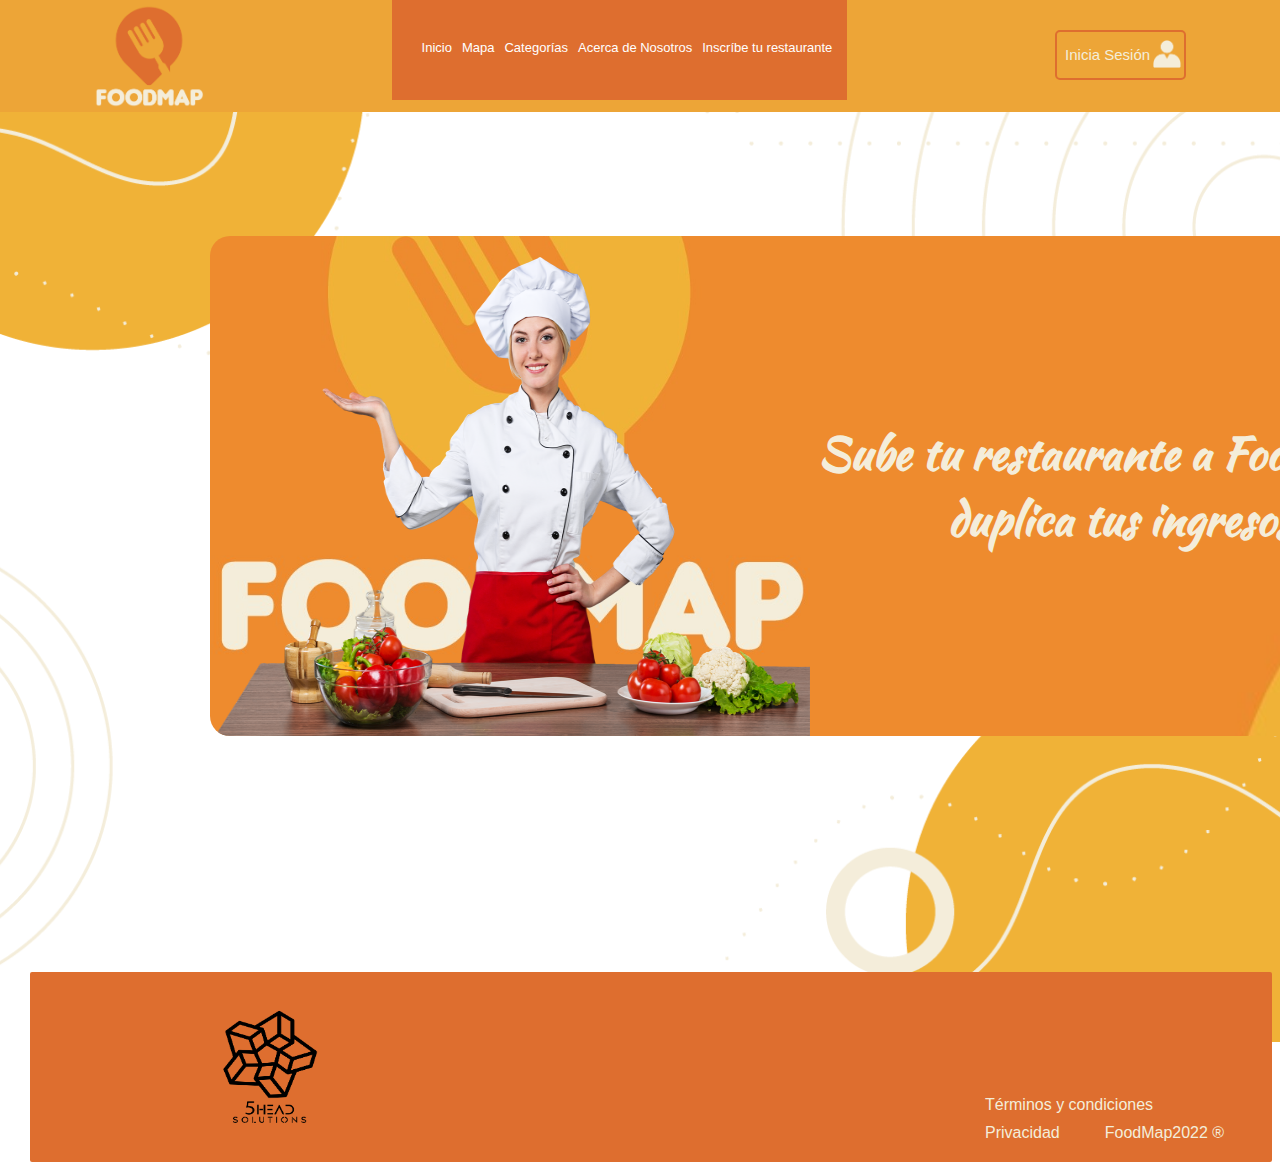
<file: registerRestaurant.html>
<!DOCTYPE html>
<html lang="en">

<head>
    <meta charset="UTF-8" />
    <meta http-equiv="X-UA-Compatible" content="IE=edge" />
    <meta name="viewport" content="width=device-width, initial-scale=1.0" />
    <link rel="stylesheet" href="assets/css/registerRestaurant.css">
    <link rel="preconnect" href="https://fonts.googleapis.com">
    <link rel="preconnect" href="https://fonts.gstatic.com" crossorigin>
    <link rel="shortcut icon" href="img/foodMap1-02.png">
    <link href="https://fonts.googleapis.com/css2?family=Kaushan+Script&family=Montserrat:wght@200;600&display=swap"
        rel="stylesheet">
    <title>Registro de Restaurantes</title>
</head>

<body>
    <header>
        <div>
            <a href="Index.html"><img id="img1" src="img/foodMap-02.png" alt="FoodMap"></a>
        </div>
        <nav class="list1">
            <ul>
                <li><a href="index.html" class="li1" >Inicio</a></li>
                <li><a href="mapas.html" class="li1"> Mapa </a></li>
                <li><a href="fast-food.html" class="li1"> Categorías </a></li>           
                <li><a href="aboutUs.html" class="li1"> Acerca de Nosotros</a></li>
                <li><a href="registerRestaurant.html" class="li1" > Inscríbe tu restaurante </a></li>
            </ul>
        </nav>
        <div class="custombtn">
            <a href="login.html" class="btn1"> Inicia Sesión </a>
            <div class="btn2">
                <img class="img2" src="img/imgRegister/Icons-01.png" alt="home">
            </div>
        </div>
    </header>

    <div id="container">
        <section class=restaurantImage>
            <img src="img//imgRegister/kisspng-indian-cuisine-asian-cuisine-chef-s-uniform-cookin-cooking-pan-5ab6d284077121.1020671215219308840305.png"
                class="mainImageRegister" alt="Chef Cooking">


            <div>
                <h2 id="mainText">Sube tu restaurante a FoodMap y duplica tus ingresos</h2>
            </div>

        </section>

        <section class="loginAsRestaurant">
            <div class="containerButtons">
                <button id="buttonLogin">Log in</button>
                <button id="buttonRegister">Registrarse</button>
            </div>

            <h2>Bienvenido</h2>
            <p id="instructions">Por favor ingrese a su cuenta</p>

            <input type="text" class="form-control-lg border-0" placeholder="Usuario">
            <input type="text" class="form-control-lg border-0" placeholder="Contraseña">
            <input type="hidden" class="newInput1">
            <input type="hidden" class="newInput2">

            <button type="submit" class="sendInfo">Enviar</button>
        </section>
    </div>

    <footer>
        <div class="headlogo">
            <img class="img6" src="img/imgRegister/5head solutions-02.png" alt="5head">
        </div>
        <div class="container3">
            <ul class="list2">
                <li><a href="" class="text1"> Términos y condiciones </a></li>
                <li><a href="" class="text1"> Privacidad </a></li>
                <li><a href="" class="text1"> FoodMap2022 ® </a></li>
            </ul>
        </div>
    </footer>

    <script src="assets/js/register.js"></script>
</body>

</html>
</file>
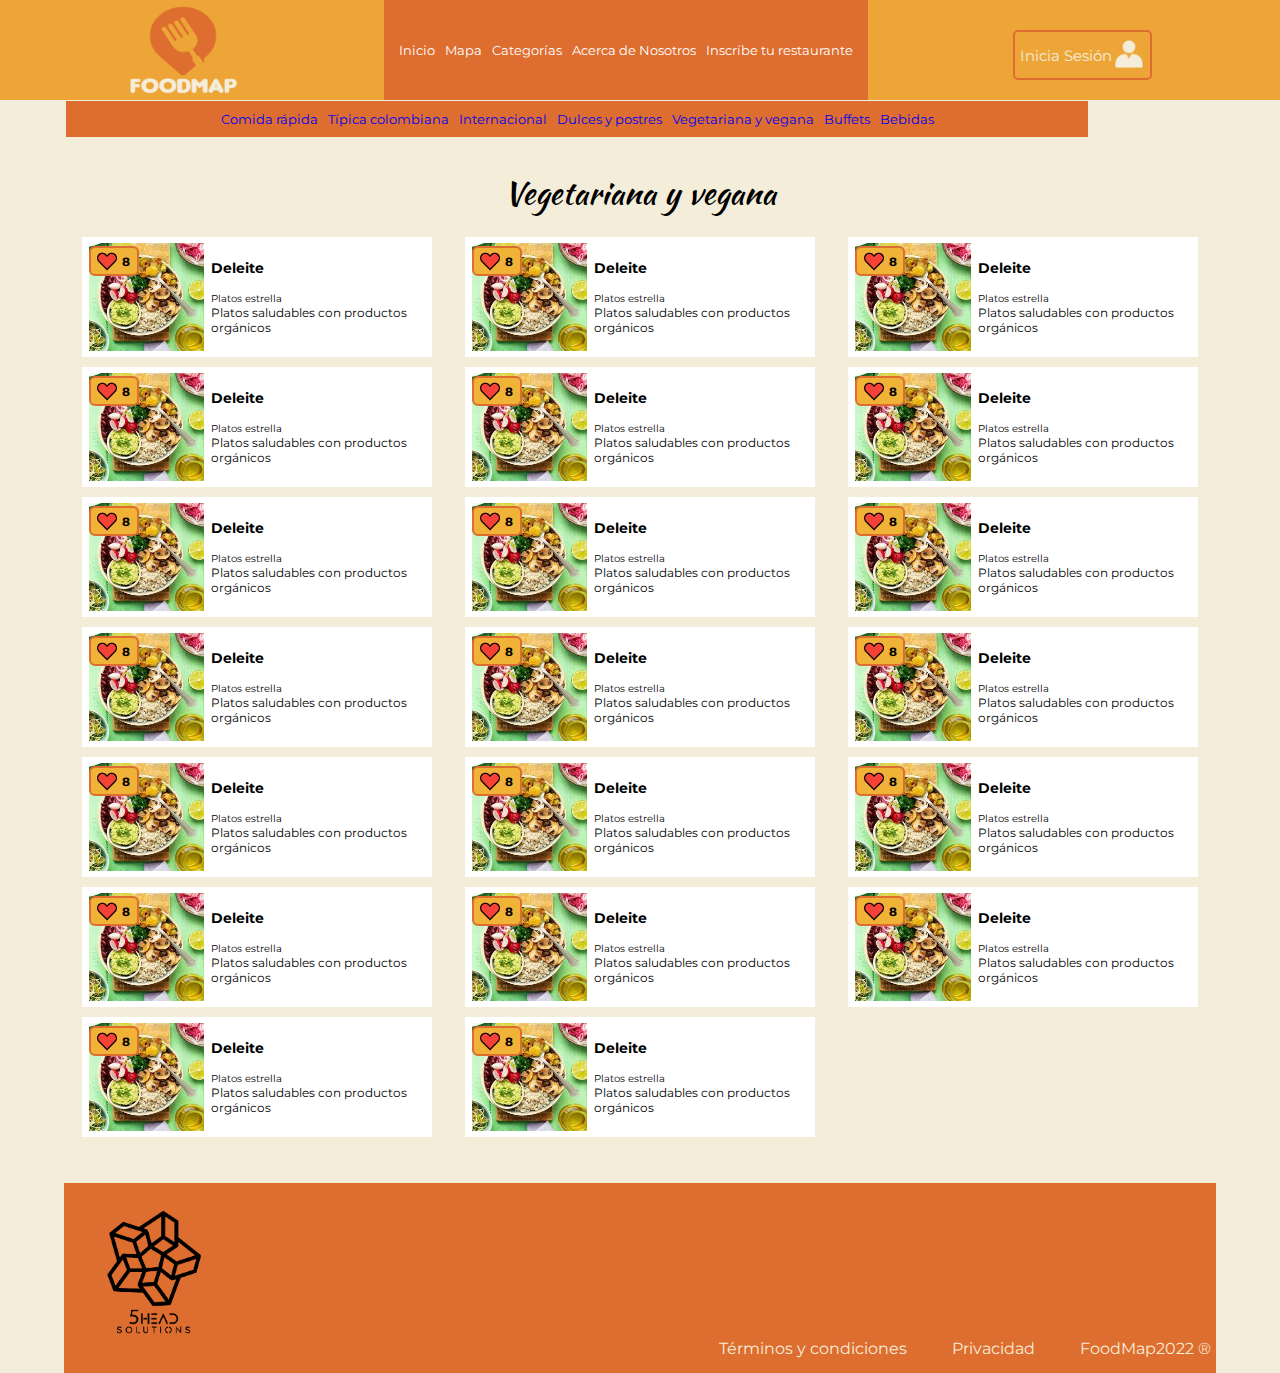
<file: vegan.html>
<!DOCTYPE html>
<html lang="en">
<head>
    <meta charset="UTF-8">
    <meta http-equiv="X-UA-Compatible" content="IE=edge">
    <meta name="viewport" content="width=device-width, initial-scale=1.0">      
    <link rel="preconnect" href="https://fonts.gstatic.com" crossorigin>
    <link href="https://fonts.googleapis.com/css2?family=Kaushan+Script&family=Montserrat:wght@200;600&display=swap" rel="stylesheet">
    <link rel="shortcut icon" href="img/foodMap1-02.png">
    <link rel="stylesheet" href="assets/css/category.css">
    <link rel="stylesheet" href="assets/css/header.css">
    <link rel="stylesheet" href="assets/css/footer.css">
    <script src="assets/js/Restaurant.js"></script>
    <script src="assets/js/Category.js"></script>
    <title>Comida rápida</title>
</head>
<body>
    <header>
        <div>
            <a href="Index.html"><img id="img1" src="img/foodMap-02.png" alt="FoodMap"></a>
        </div>
        <nav class="list1">
            <ul>
                <li><a href="index.html" class="li1" >Inicio</a></li>
                <li><a href="mapas.html" class="li1"> Mapa </a></li>
                <li><a href="fast-food.html" class="li1"> Categorías </a></li>           
                <li><a href="aboutUs.html" class="li1"> Acerca de Nosotros</a></li>
                <li><a href="registerRestaurant.html" class="li1" > Inscríbe tu restaurante </a></li>
            </ul>
        </nav>
        <div class= "custombtn" > 
            <a href="login.html" class="btn1"> Inicia Sesión </a>
                <div class="btn2"> 
                    <img class="img2" src="img/header-footer-img/Icons-01.png" alt="home">
                </div>
        </div>
    </header>
       
    <main class="category-main">    
        <nav class="category-menu list1">
            <ul>
                <li class="category-menu-item"><a href="fast-food.html">Comida rápida</a></li>
                <li class="category-menu-item"><a href="colombian.html">Típica colombiana</a></li>
                <li class="category-menu-item"><a href="international.html">Internacional</a></li>
                <li class="category-menu-item"><a href="desserts.html">Dulces y postres</a> </li>                
                <li class="category-menu-item"><a href="vegan.html">Vegetariana y vegana</a></li>
                <li class="category-menu-item"><a href="buffets.html">Buffets</a></li>
                <li class="category-menu-item"><a href="drinks.html">Bebidas</a></li>                </ul>
                 
            </ul>
        </nav>                                      
    </main>  
    
    <footer>
        <div class="headlogo">
            <img class="img6" src="img/header-footer-img/5head solutions-02.png" alt="5head">
        </div> 
        <div class="container3">
            <ul class="list2">
                <li><a href="" class="text1"> Términos y condiciones </a></li>
                <li><a href="" class="text1"> Privacidad </a></li>
                <li><a href="" class="text1"> FoodMap2022 ® </a></li>
            </ul>           
        </div>
    </footer>   

    <script src="assets/js/vegan.js"></script>
</body>
</html>
</file>
<file: assets/css/category.css>
*{
    margin:0;
    padding: 0;
    box-sizing: border-box;
}

body{
    background-color:#F4EDDA;
}

.centered{
    display: flex;
    justify-content: center;
    align-items: center;    
}

header{ 
    position: fixed;    
    z-index: 10;
    top:0; 
}

.category-menu{
    height:auto;
    padding: 5px;
    color: white;   
    top: 100px;
    position: fixed;
    text-align: center;
    width:80%;
    border: 1px solid #f4edda;
    z-index: 10;
}

.category-menu:hover li{
    cursor: pointer;
}

.category-menu li a:visited{
    color: white;
}

main{ 
    margin-top: 120px;      
    font-family: 'Montserrat', sans-serif;
    border: #F4EDDA solid 1px;         
    height: 60%;
    background-color: #F4EDDA;
}

main .category-container{
    width: 100%;
    height: auto; 
    box-sizing: border-box;     
    font-size: 12px;      
}

main .category-title{
     margin-top: 1.5em;
     margin-bottom: 0.5em;
     text-align: center;
     font-family: 'Kaushan Script', cursive;  
     font-size: 2em;     
}

main .category-container .restaurant-item{   
    background-color: white;
    margin: 5px;    
    justify-self: center;
    align-self: center;
    display: flex;
    flex-direction: row;
    justify-content: center;
    align-items: center;         
}

.restaurant-item:hover{
    border:#DE6E2F solid 1px;
    cursor: default;
}

@media screen and (max-width:349px) {
    .category-container{
        display: flex;
        flex-direction: column;
        align-items: center;
    }
    main{
        margin-left: 0;
        margin-right:0;
    }

    .restaurant-item{
        width: 100%;
        height: 120px;
    }
}

@media screen and (max-width:820px) {
    .category-container{
        display: flex;
        flex-direction: column;
        align-items: center;
    }
    main{
        margin-left: 0;
        margin-right:0;
    }

    .restaurant-item{
        width: 320px;
        height: 120px;
    }
}

@media screen and (min-width:821px) {
    .category-container{
        display: grid;     
        grid-template-columns: repeat(2,1fr);  
    }

    main{
        margin-left: 5%;
        margin-right: 5%;
    }

    .restaurant-item{
        width: 350px;
        height: 120px;
    }

    .restaurant-item{
        width: 350px;
        height: 120px;
    }
}

@media screen and (min-width:1250px) {
    .category-container{
        display: grid;     
        grid-template-columns: repeat(3,1fr);  
    }
    main{
        margin-left: 5%;
        margin-right: 5%;
    }

    .restaurant-item{
        width: 350px;
        height: 120px;
    }
    
}

@media screen and (min-width:1355px) {
    .category-container{
        display: grid;     
        grid-template-columns: repeat(3,1fr);  
    }
    main{
        margin-left: 10%;
        margin-right: 10%;
    }

    .restaurant-item{
        width: 350px;
        height: 120px;
    }
   
}

main .category-container .restaurant-item .restaurant-img-container{
    height: 90%;
    width: 33%;
    background-color: yellow;
}

main .category-container .restaurant-item .restaurant-img-container .restaurant-img {
    width: 100%;
    height: 100%;   
}

main .category-container .restaurant-item .restaurant-img-container .restaurant-score{
    width: 50px;
    height: 30px;
    background-color: black;
    position:relative;   
    top: -100%;
    left: 0;      
    display: flex;
    justify-content: center;
    align-items: center;
    border: solid 2px #DE6E2F;
    border-radius: 6px;
    background-color: #f0b237;
}

main .category-container .restaurant-item .restaurant-img-container .restaurant-score .scores-heart-icon{
    width:20px;
    height: 20px;     
    margin-left: 5px; 
}

main .category-container .restaurant-item .restaurant-img-container .restaurant-score p{
    color: black;
    font-weight: bolder;
    margin-left: 5px;  
    margin-right: 5px;      
}

main .category-container .restaurant-item .restaurant-info{
    height: 90%;
    width:63%;   
    padding-left:2%;
    padding-right:2%;        
    box-sizing: border-box;
    display: flex;
    flex-direction: column;
    align-items: flex-start;
    justify-content: space-evenly;
}

.restaurant-info .restaurant-name{
    font-weight: bolder;
}

.restaurant-info div .restaurant-info-subtitle{
    font-size: 10px;
}

footer{
    position: absolute;     
    z-index: 10;
}
</file>
<file: assets/css/header.css>
* {
    padding: 0;
    margin: 0;
    list-style-type: none;
    text-decoration: none;
    box-sizing: border-box;
    font-family: 'Montserrat', sans-serif;
}


header {
    display: flex;
    justify-content: space-between;
    height: 100px;    
    width: 100%;    
    background-color: #EDA537;    
    padding-left: 10vw;
    padding-right: 10vw;
    font-weight: light;
}

#img1 {
    margin-top: 5px;
    width: 110px;
    height:90%;
}

nav {
    background-color: #DE6E2F;
    color: #F4EDDA;
    height: 100px;
    font-size: 13px;  
    display: flex;    
    justify-content: space-evenly;
    align-items: center;
    padding-left: 10px ;
    padding-right:10px ;
}

.list1 ul li:hover {
    background-color: rgb(240, 168, 55, 0.5);
    border-radius: 5px;
}

li {
    padding: 5px;    
    float: left;
}

.li1 {
    color: white;
}

.custombtn {
    display: flex;
    justify-content: center;
    width: auto;
    height: 50px;
    border: none;
    margin-top: 30px;   
    padding-left: 5px;
    padding-right: 4px;
    border-radius: 5px;
    border: 2px #DE6E2F solid;
    display: flex;    
    align-items: center;
    justify-content: center;
}

.custombtn:hover{
    background: #DE6E2F;
}

.btn1 {
    font-size: 15px;
    color:#F4EDDA;
}
.btn2 {
    margin-top: -8px;
    padding: 2px;
}

.img2 {
    width: 30px;  
    margin-top: 10px;    
}
</file>
<file: assets/css/footer.css>
*{
    list-style-type: none;
    text-decoration: none;
    box-sizing: border-box;
    font-family: 'Montserrat', sans-serif;    
}


footer{
    height: 190px;
    background-color: #f4edda;
    width: 90%;      
    margin-left:5vw;
    margin-right:5vw;    
    display: flex;
    align-items: flex-end;
    justify-content: space-between;  
    background-color: #DE6E2F;    
}

.headlogo {    
    height: 188px;
    width: 200px;
}

.img6{  
    width: 180px;
    height: 180px;
}

.container3{      
    padding-left: 5px;
    padding-bottom: 10px;
}

.container3 ul{
    display: inline;
}

.text1 {
    color: #F4EDDA;
    padding-left: 35px;    
}
</file>
<file: assets/css/login.css>
* {
    padding: 0;
    margin: 0;
    list-style-type: none;
    text-decoration: none;
    box-sizing: border-box;
    font-family: 'Montserrat', sans-serif;
}

header {
    display: flex;
    justify-content: space-around;
    background-color: #EDA537;
}

#img1 {
    margin-top: 5px;
    width: 110px;
}

nav {
    background-color: #DE6E2F;
    color: #F4EDDA;
    height: 100px;
    font-size: 13px;
    margin-right: 20px;
    padding: 10px;
}

.list1 ul li:hover {
    background-color: rgb(240, 168, 55, 0.5);
    border-radius: 5px;
}

ul {
    padding-top: 25px;
    padding-left: 15px;
}

li {
    padding: 5px;
    float: left;
}

.li1 {
    color: white;
}

.custombtn {
    display: flex;
    justify-content: center;
    width: auto;
    height: 50px;
    border: none;
    margin-top: 30px;
    padding-top: 14px;
    padding-left: 8px;
    border-radius: 5px;
    border: 2px #DE6E2F solid;
}

.custombtn:hover{
    background: #DE6E2F;
}

.btn1 {
    font-size: 15px;
    color:#F4EDDA;
}
.btn2 {
    margin-top: -8px;
    padding: 2px;
}

.img2 {
    width: 30px;
}

.img6 {
    padding-top: 15px;
    width: 180px;
    height: 180px;
}

.headlogo {
    margin-left: 150px;
}

.text1 {
    color: #F4EDDA;
    padding-left: 35px;
}

.container3 {
    margin-top: -60px;
    margin-left: 900px;
    padding-right: 10px;
}

footer {
    width: 100%;
    height: 190px;
    background-color: #DE6E2F;
    position: absolute;
    color: #F4EDDA;
    border-radius: 2px;
}
.container{
    margin-top: 10px;
    background-color: white;
    min-width: 100%;
    min-height: 300px;
    display: flex;
    
}
.img-decoration{
    padding-top: 60px;
    height: 90%;
    width: 99%;
}
.login-box {
    width: 100%;
    margin: auto;
    max-width: 525px;
    min-height: 670px;
    position: relative;
    box-shadow: 0 12px 15px 0 rgba(0, 0, 0, .24), 0 17px 50px 0 rgba(0, 0, 0, .19)
}

.login-snip {
    width: 100%;
    height: 100%;
    position: absolute;
    padding: 90px 70px 50px 70px;
    background: white;
}

.login-snip .login,
.login-snip .sign-up-form {
    top: 0;
    left: 0;
    right: 0;
    bottom: 0;
    position: absolute;
    transform: rotateY(180deg);
    backface-visibility: hidden;
    transition: all .4s linear
}

.login-snip .sign-in,
.login-snip .sign-up,
.login-space .group .check {
    display: none
}

.login-snip .tab,
.login-space .group .label,
.login-space .group .button {
    text-transform: uppercase
}

.login-snip .tab {
    font-size: 22px;
    margin-right: 15px;
    padding-bottom: 5px;
    margin: 0 15px 10px 0;
    display: inline-block;
    border-bottom: 2px solid transparent;
}

.login-snip .sign-in:checked+.tab,
.login-snip .sign-up:checked+.tab {
    color:black;
    border-color: #DE6E2F;
}

.login-space {
    min-height: 345px;
    position: relative;
    perspective: 1000px;
    transform-style: preserve-3d;
}

.login-space .group {
    margin-bottom: 15px;
}

.login-space .group .label,
.login-space .group .input,
.login-space .group .button {
    width: 100%;
    color: white;
    display: block;
    font-weight: 400;
}

.login-space .group .input,
.login-space .group .button {
    border: none;
    padding: 15px 20px;
    border-radius: 25px;
    background: #eda4377c ;
}

.login-space .group input[data-type="password"] {
   -webkit-text-security: circle;
   }

.login-space .group .label {
    color: gray;
    font-size: 12px;
}

.login-space .group .button {
    background: #DE6E2F;
}

.login-space .group label .icon {
    width: 15px;
    height: 15px;
    border-radius: 2px;
    position: relative;
    display: inline-block;
    background: rgba(255, 255, 255, .1)
}

.login-space .group label .icon:before,
.login-space .group label .icon:after {
    content: '';
    width: 10px;
    height: 2px;
    background: #fff;
    position: absolute;
    transition: all .2s ease-in-out 0s
}

.login-space .group label .icon:before {
    left: 3px;
    width: 5px;
    bottom: 6px;
    transform: scale(0) rotate(0);
}

.login-space .group label .icon:after {
    top: 6px;
    right: 0;
    transform: scale(0) rotate(0);
}

.login-space .group .check:checked+label {
    color: black;
}

.login-space .group .check:checked+label .icon {
    background: #EDA537;
}

.login-space .group .check:checked+label .icon:before {
    transform: scale(1) rotate(45deg);
}

.login-space .group .check:checked+label .icon:after {
    transform: scale(1) rotate(-45deg);
}

.login-snip .sign-in:checked+.tab+.sign-up+.tab+.login-space .login {
    transform: rotate(0);
}

.login-snip .sign-up:checked+.tab+.login-space .sign-up-form {
    transform: rotate(0);
}

*,
:after,
:before {
    box-sizing: border-box;
}

.clearfix:after,
.clearfix:before {
    content: '';
    display: table;
}

.clearfix:after {
    clear: both;
    display: block;
}

a {
    color: inherit;
    text-decoration: none;
}

.hr {
    height: 2px;
    margin: 60px 0 50px 0;
    background: rgba(255, 255, 255, .2);
}

.foot {
    text-align: center;
}

.card {
    width: 500px;
    left: 100px;
}

::placeholder {
    color: black;
}
</file>
<file: assets/css/registerRestaurant.css>
*{
    margin: 0;
    padding: 0;
    list-style-type: none;
    text-decoration: none;
    box-sizing: border-box;
    font-family: 'Monserrat', sans-serif;
}

body{
    max-width: 100%;
    background-image: url("/img/imgRegister/fondo.png");
    background-position: 50%;
    background-repeat: no-repeat;
    background-size: 120%;
}

header{
    position: fixed;  
    background-color: #EDA537;
    display: flex;
    justify-content: space-around;
    width: 100%;
}

#img1{
    margin-top: 5px;
    width: 110px;
}

nav{
    background-color: #DE6E2F;
    color: #F4EDDA;
    height: 100px;
    font-size: 13px;
    margin-right: 20px;
    padding: 10px;
}

.list1 ul li:hover{
    background-color: rgb(240, 168, 55, 0.5);
    border-radius: 5px;
}

ul{
    padding-top: 25px;
    padding-left: 15px;
}

li{
    padding: 5px;
    float: left;
}

.li1{
    color: white;
}

.custombtn{
    display: flex;
    justify-content: center;
    width: auto;
    height: 50px;
    border: none;
    margin-top: 30px;
    padding-top: 14px;
    padding-left: 8px;
    border-radius: 5px;
    border: 2px #DE6E2F solid;
}

.custombtn:hover{
    background: #DE6E2F;
}

.btn1{
    font-size: 15px;
    color:#F4EDDA;
}
.btn2{
    margin-top: -8px;
    padding: 2px;
}

.img2{
    width: 30px;
}

#container{
    margin-right: 100px;
    width: 1300px;
    height: 972px;
    display: flex;
    flex-direction: row;
    align-items: center;
    justify-content: center;
}

.restaurantImage{
    display: flex;
    align-items: center;
    border-radius: 20px 20px;
    margin-left: 700px !important;
}

.restaurantImage img{
    width: 600px;
    height: 500px;
    border-radius: 20px;
    background-image: url("/img/imgRegister/logo.jpg");
    background-repeat: no-repeat;
    background-size: 120%;
    border-radius: 20px 0px 0px 20px;
    background-position: bottom;
}

.restaurantImage div{
    width: 620px;
    height: 500px;
    margin-right: 40px;
    display: flex;
    align-items: center;
    justify-content: center;
    background-image: url("/img/imgRegister/logo.jpg");
    background-size: 270%;
    border-radius: 0px 20px 20px 0px;
}

.restaurantImage h2{
    animation-duration: 3s;
    animation-name: slidein3;
    font-family: 'Kaushan Script', cursive;
    font-size: 45px;
    color: #F4EDDA;
    text-align: center;
}

.loginAsRestaurant{
    width: 660px;
    margin-left: 100px;
}

.loginAsRestaurant h2{
    margin-bottom: 30px;
    margin-top: 40px;
}

.loginAsRestaurant input{
    height: 20px;
    display: flex;
    flex-direction: column;
    margin-top: 60px;
    border: none;
    border-bottom: 2px solid black;
    background-color: Transparent;
    background-repeat:no-repeat;
    border: none;
    cursor:pointer;
    overflow: hidden; 
    transition: all 2s ease;
    animation-duration: 2s;
    animation-name: slidein2;
}

.loginAsRestaurant input:hover{
    border-bottom: 1px solid black;
}

.form-control-lg{
    outline: none;
}

.loginAsRestaurant  button{
    background-color: #de6e2f;
    margin-top: 50px;
    border-radius: 20px;
    padding-left: 5px;
}

.containerButtons{
    display: flex;
}


.containerButtons button{
    display: flex;
    width: 100px;
    height: 20px;
    background-color: Transparent;
    background-repeat:no-repeat;
    border: none;
    cursor:pointer;
    overflow: hidden; 
    transition: all 1s ease;
    margin-bottom: 30px;
    margin-right: 30px;
    text-align: center;
}

button:hover{
    background: #de6e2f !important;
    border-radius: 10px !important;
    color: #fff !important;
}

.containerButtons #buttonLogin{
    background-color: #eda537;
    border-radius: 2px;
}

#container button{
    width: 80px;
}
.headlogo{
    margin-left: 150px;
}

.text1{
    color: #F4EDDA;
    padding-left: 35px;
}

.container3{
    margin-top: -90px;
    margin-left: 900px;
    padding-right: 10px;
}

.img6{
    padding-top: 15px;
    width: 180px;
    height: 180px;
}


footer{
    width: 97%;
    height: 190px;
    margin-left: 30px;
    background-color: #DE6E2F;
    position: absolute;
    color: #F4EDDA;
    border-radius: 2px;
}


@keyframes slidein2{
    from{
        margin-left: 1000%;
        width: 3000%;
    }

    to{
        margin-left: 0%;
        width: 1000%;
    }    
}

@keyframes slidein3{
    from{
        margin-left: 100%;
        width: 400%;
    }

    to{
        margin-left: 0%;
        width: 100%;
    }    
}
</file>
<file: assets/css/style.css>
/**
* Template Name: Delicious - v4.5.0
* Template URL: https://bootstrapmade.com/delicious-free-restaurant-bootstrap-theme/
* Author: BootstrapMade.com
* License: https://bootstrapmade.com/license/
*/

/*--------------------------------------------------------------
# General
--------------------------------------------------------------*/ 



body {
  font-family: "Poppins", sans-serif;
  color: #444444;
}

 

h1, h2, h3, h4, h5, h6 {
  font-family: "Satisfy", sans-serif;
}
span {
  color: #f0b237;
}

/*--------------------------------------------------------------
# Specials
--------------------------------------------------------------*/
.specials {
  overflow: hidden;
}
.specials .nav-tabs {
  border: 0;
}
.specials .nav-link {
  border: 0;
  padding: 12px 15px 12px 0;
  transition: 0.3s;
  color: #433f39;
  border-radius: 0;
  border-right: 2px solid #e8e7e4;
  font-weight: 600;
  font-size: 15px;
}
.specials .nav-link:hover {
  color: #f0b237;
}
.specials .nav-link.active {
  color: #f0b237;
  border-color: #f0b237;
}
.specials .tab-pane.active {
  -webkit-animation: fadeIn 0.5s ease-out;
  animation: fadeIn 0.5s ease-out;
}
.specials .details h3 {
  font-size: 26px;
  font-weight: 600;
  margin-bottom: 20px;
  color: #433f39;
}
.specials .details p {
  color: #777777;
}
.specials .details p:last-child {
  margin-bottom: 0;
}
@media (max-width: 992px) {
  .specials .nav-link {
    border: 0;
    padding: 15px;
  }
  .specials .nav-link.active {
    color: #fff;
    background: #f0b237;
  }
}
</file>
